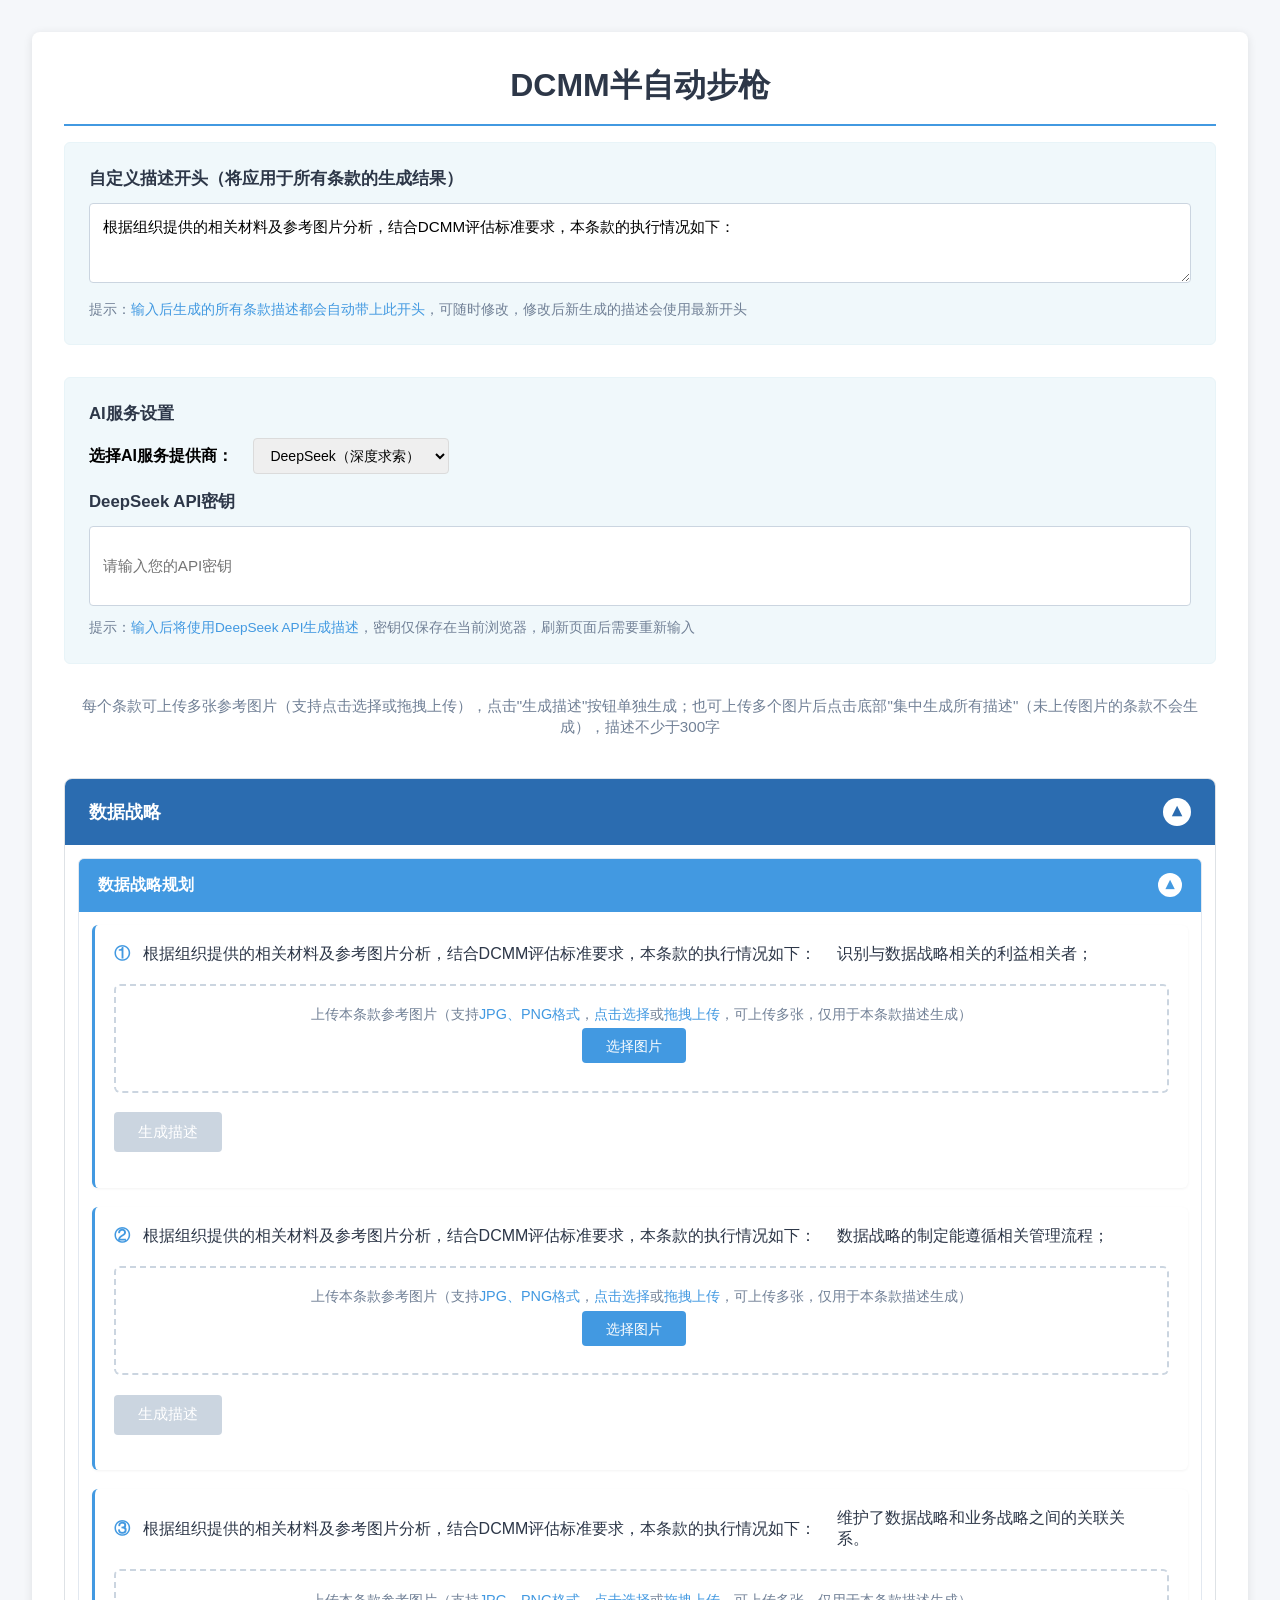
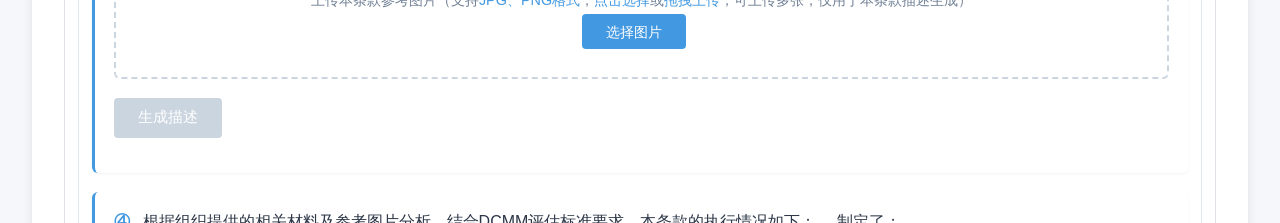
<file: index.html>
<!DOCTYPE html>
<html lang="zh-CN">
<head>
    <meta charset="UTF-8">
    <meta name="viewport" content="width=device-width, initial-scale=1.0">
    <meta http-equiv="refresh" content="0;url=dcmm-generator.html">
    <title>DCMM 半自动步枪 - 重定向</title>
</head>
<body>
    <p>正在重定向到DCMM半自动步枪工具...如果没有自动跳转，请点击 <a href="dcmm-generator.html">这里</a>。</p>
</body>
</html>
</file>
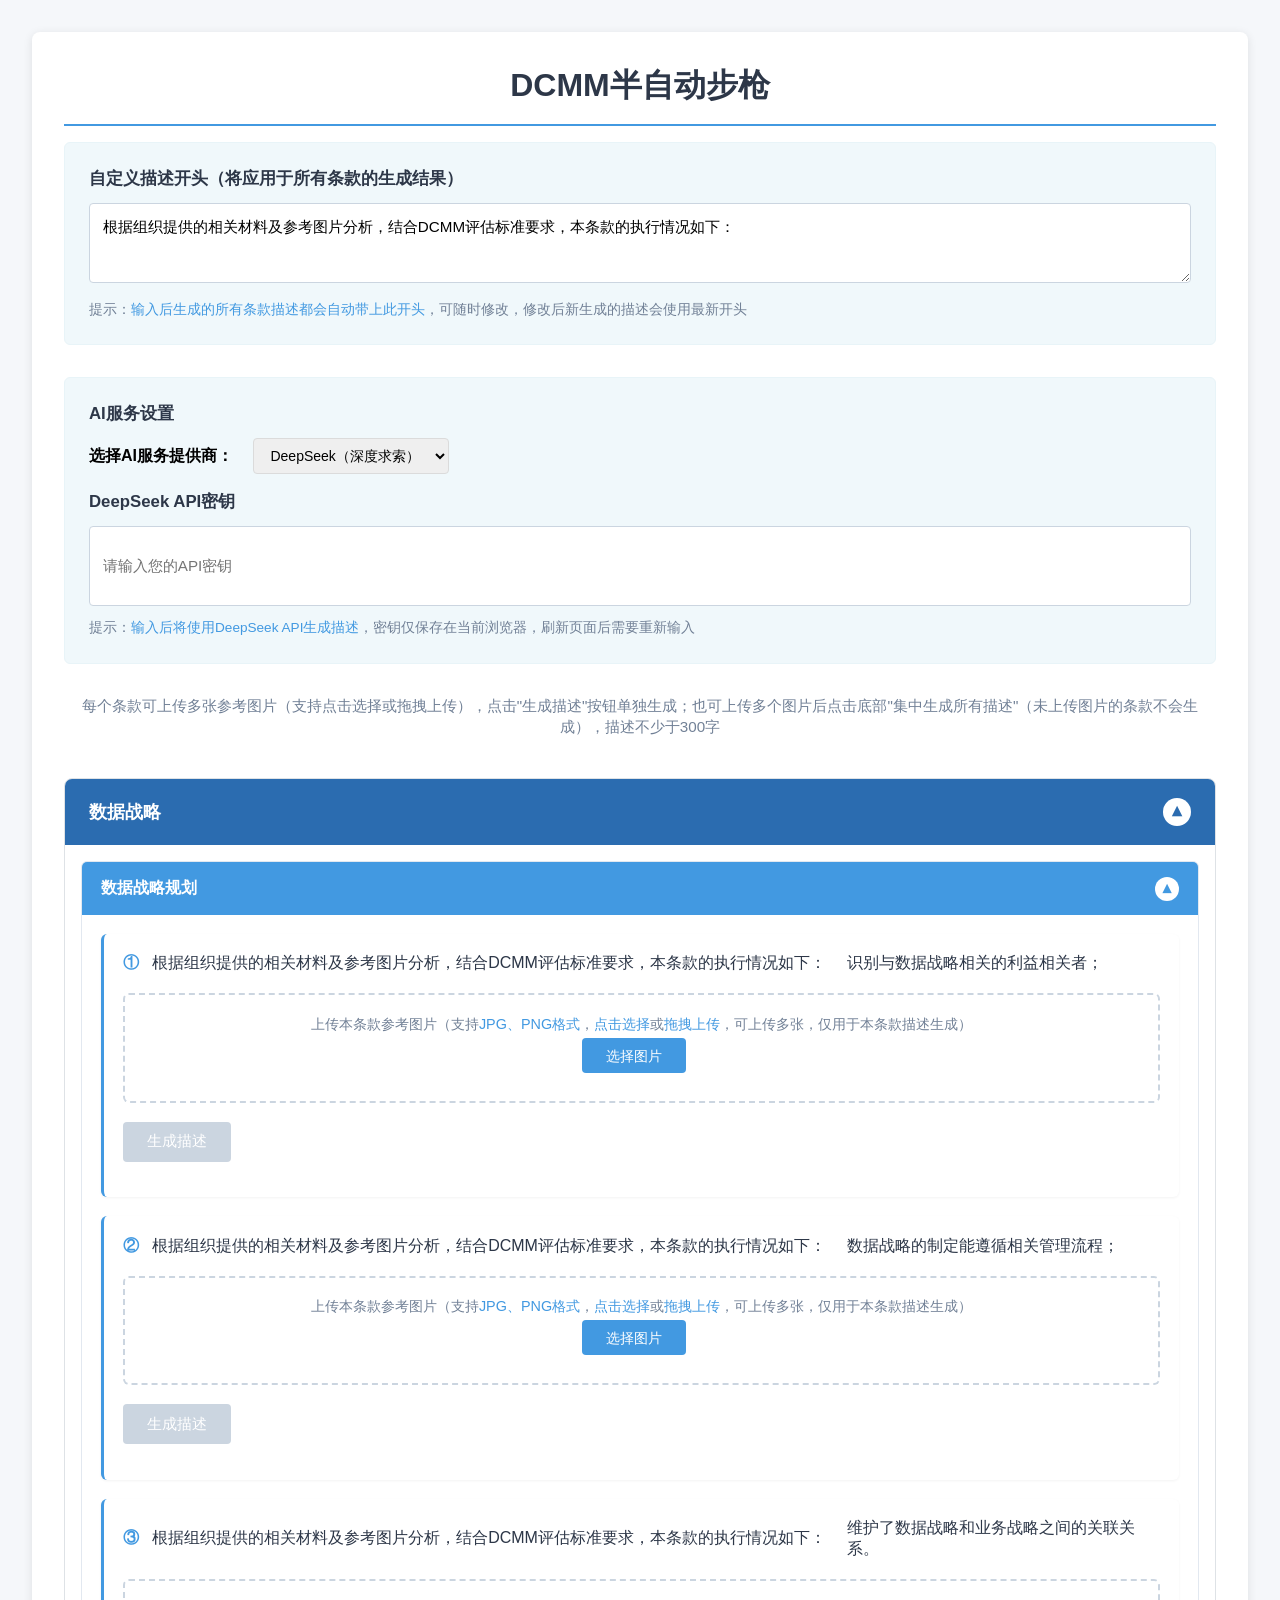
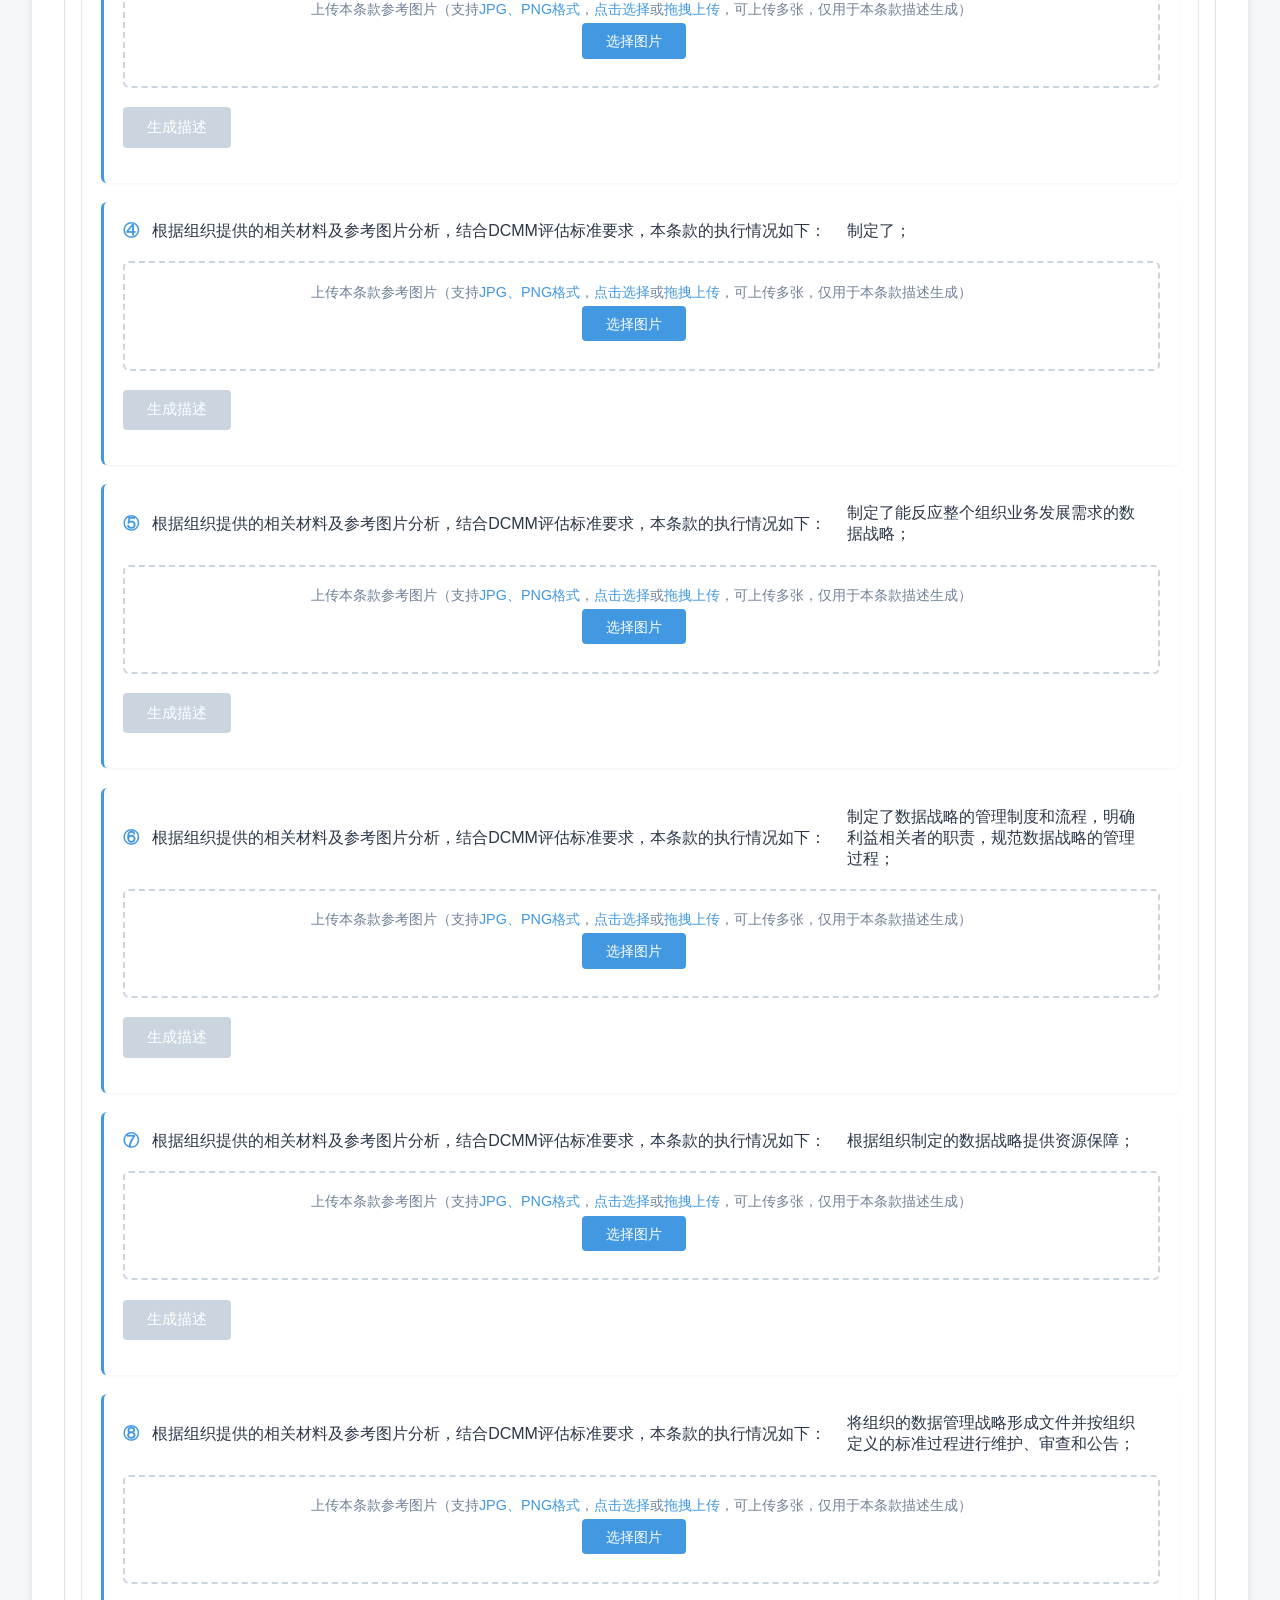
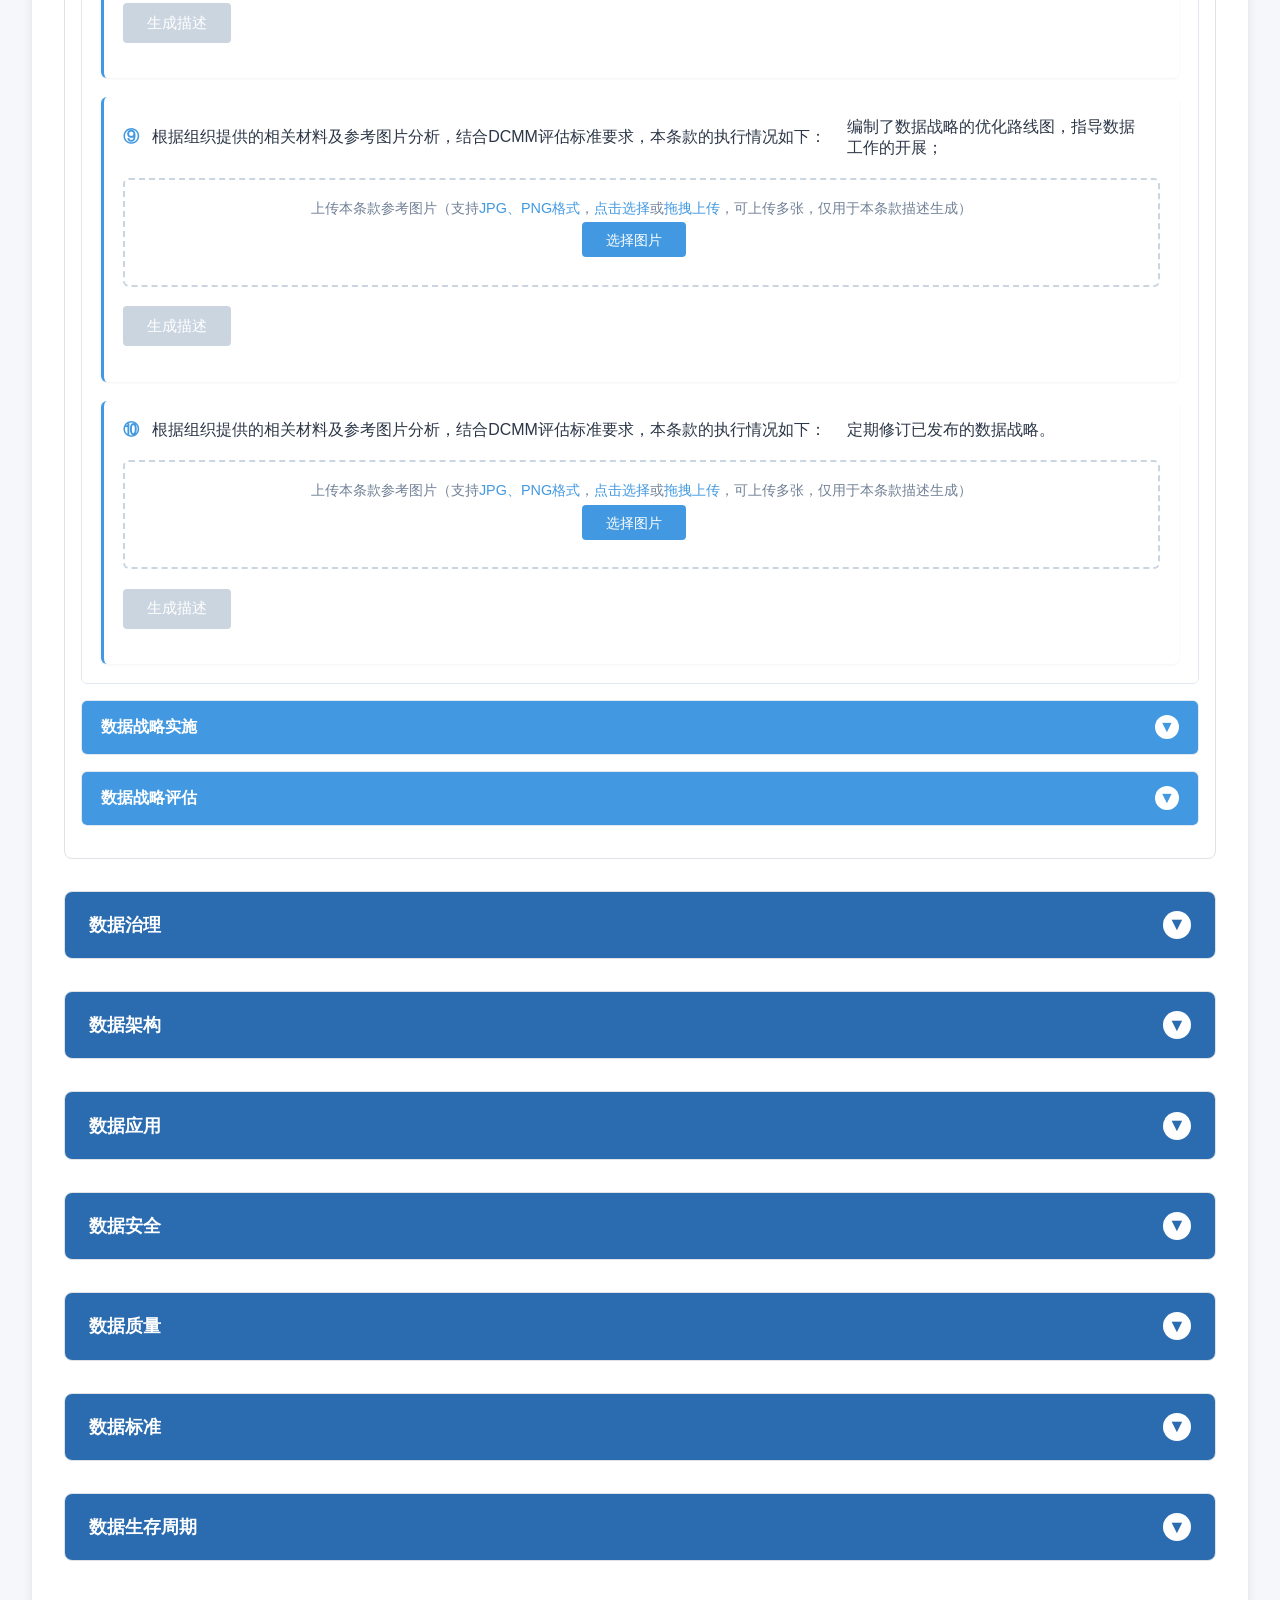
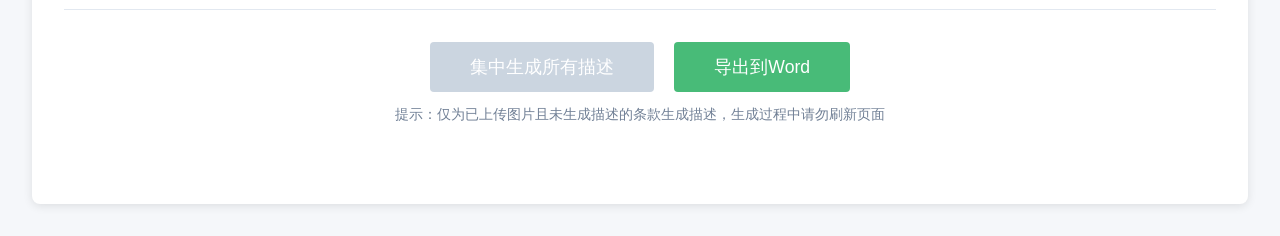
<file: dcmm-generator.html>
<!DOCTYPE html>
<html lang="zh-CN">
<head>
    <meta charset="UTF-8">
    <meta name="viewport" content="width=device-width, initial-scale=1.0">
    <title>DCMM 半自动步枪</title> <!-- 修改这里的标题 -->
    <link rel="stylesheet" href="styles.css">
</head>
<body>
    <div class="container">
        <h1>DCMM半自动步枪</h1> <!-- 修改后的标题 -->
        
        <!-- 新增：自定义开头输入区域 -->
        <div class="custom-prefix-container">
            <div class="prefix-title">自定义描述开头（将应用于所有条款的生成结果）</div>
            <textarea class="prefix-input" id="customPrefix" placeholder="请输入统一的描述开头，例如：根据评估材料及相关图片分析，本条款执行情况如下：">根据组织提供的相关材料及参考图片分析，结合DCMM评估标准要求，本条款的执行情况如下：</textarea>
            <div class="prefix-tip">提示：<span>输入后生成的所有条款描述都会自动带上此开头</span>，可随时修改，修改后新生成的描述会使用最新开头</div>
        </div>

        <!-- 新增：AI API设置区域 -->
        <div class="custom-prefix-container">
            <div class="prefix-title">AI服务设置</div>
            <!-- AI服务提供商选择 -->
            <div style="margin-bottom: 1rem;">
                <label style="font-weight: bold; margin-right: 1rem;">选择AI服务提供商：</label>
                <select id="aiServiceProvider" style="padding: 8px 12px; border: 1px solid #dbdbdb; border-radius: 4px; font-size: 14px;">
                    <option value="deepseek">DeepSeek（深度求索）</option>
                    <option value="doubao">豆包（Doubao）</option>
                    <option value="openai">OpenAI</option>
                </select>
            </div>
            <!-- API密钥输入 -->
            <div id="apiKeyContainer">
                <div class="prefix-title" id="apiKeyTitle">DeepSeek API密钥</div>
                <input type="password" class="prefix-input" id="aiApiKey" placeholder="请输入您的API密钥" style="height: 40px;">
                <div class="prefix-tip" id="apiKeyTip">提示：<span>输入后将使用DeepSeek API生成描述</span>，密钥仅保存在当前浏览器，刷新页面后需要重新输入</div>
            </div>
        </div>

        <p class="tool-desc">每个条款可上传多张参考图片（支持点击选择或拖拽上传），点击"生成描述"按钮单独生成；也可上传多个图片后点击底部"集中生成所有描述"（未上传图片的条款不会生成），描述不少于300字</p>

        <!-- 条款列表区域（按大域-子域层级分类） -->
        <div id="clause-container">
            <!-- 大域和子域将通过JS动态渲染 -->
        </div>

        <!-- 集中生成按钮区域 -->
        <div class="batch-generate-container">
            <button class="batch-generate-btn" id="batchGenerateBtn" disabled>集中生成所有描述</button>
            <button class="batch-generate-btn" id="exportToWordBtn" style="margin-left: 1rem; background-color: #48bb78;">导出到Word</button>
            <div class="batch-loading" id="batchLoading">AI正在批量分析图片，生成所有条款描述中...（请耐心等待）</div>
            <div class="batch-tip">提示：仅为已上传图片且未生成描述的条款生成描述，生成过程中请勿刷新页面</div>
        </div>
    </div>

    <!-- 返回顶部按钮 -->
    <div class="back-to-top" id="backToTop">↑</div>

    <script>
        // 处理AI服务提供商选择变化
        document.getElementById('aiServiceProvider').addEventListener('change', function() {
            const selectedProvider = this.value;
            const apiKeyTitle = document.getElementById('apiKeyTitle');
            const apiKeyTip = document.getElementById('apiKeyTip');
            const aiApiKey = document.getElementById('aiApiKey');
            
            // 根据选择的提供商更新标题和提示信息
            switch(selectedProvider) {
                case 'deepseek':
                    apiKeyTitle.textContent = 'DeepSeek API密钥';
                    apiKeyTip.innerHTML = '提示：<span>输入后将使用DeepSeek API生成描述</span>，密钥仅保存在当前浏览器，刷新页面后需要重新输入';
                    aiApiKey.placeholder = '请输入您的DeepSeek API密钥（sk-...）';
                    break;
                case 'doubao':
                    apiKeyTitle.textContent = '豆包 API密钥';
                    apiKeyTip.innerHTML = '提示：<span>输入后将使用豆包API生成描述</span>，密钥仅保存在当前浏览器，刷新页面后需要重新输入';
                    aiApiKey.placeholder = '请输入您的豆包API密钥';
                    break;
                case 'openai':
                    apiKeyTitle.textContent = 'OpenAI API密钥';
                    apiKeyTip.innerHTML = '提示：<span>输入后将使用OpenAI API生成描述</span>，密钥仅保存在当前浏览器，刷新页面后需要重新输入';
                    aiApiKey.placeholder = '请输入您的OpenAI API密钥（sk-...）';
                    break;
            }
        });

        // DCMM条款按大域-子域层级分类数据
        const dcmmMajorDomains = [
            {
                name: "数据战略",
                domains: [
                    {
                        name: "数据战略规划",
                        clauses: [
                            "识别与数据战略相关的利益相关者；",
                            "数据战略的制定能遵循相关管理流程；",
                            "维护了数据战略和业务战略之间的关联关系。",
                            "制定了；",
                            "制定了能反应整个组织业务发展需求的数据战略；",
                            "制定了数据战略的管理制度和流程，明确利益相关者的职责，规范数据战略的管理过程；",
                            "根据组织制定的数据战略提供资源保障；",
                            "将组织的数据管理战略形成文件并按组织定义的标准过程进行维护、审查和公告；",
                            "编制了数据战略的优化路线图，指导数据工作的开展；",
                            "定期修订已发布的数据战略。"
                        ]
                    },
                    {
                        name: "数据战略实施",
                        clauses: [
                            "在部门或数据职能领域内，结合实际情况评估关键数据职能与愿景、目标的差距；",
                            "在部门或数据职能领域内，结合业务因素建立并遵循数据管理项目的优先级；",
                            "在部门或数据职能领域内，制定数据任务目标，并对所有任务全面分析，确定实施方向；",
                            "在部门或数据职能领域内，针对具体管理任务建立目标完成情况的评估准则。",
                            "针对数据职能任务，建立系统完整的评估准则；",
                            "在组织范围内全面评估实际情况，确定各项数据职能与愿景、目标的差距；",
                            "制定了数据战略推进工作报告模板，并定期发布，使利益相关者了解数据战略实施的情况和存在的问题；",
                            "结合组织业务战略，利用业务价值驱动方法评估数据管理和数据应用工作的优先级，制定实施计划，并提供资源、资金等方面的保障；",
                            "跟踪评估各项数据任务的实施情况，并结合工作进展调整更新实施计划。"
                        ]
                    },
                    {
                        name: "数据战略评估",
                        clauses: [
                            "在单个部门或数据职能领域内，根据业务需求建立了业务案例和任务效益评估模型；",
                            "在单个部门或数据职能领域内，建立业务案例的标准决策过程，并明确了利益相关者在其中的职责；",
                            "在单个部门或数据职能领域内，利益相关者参与制定数据管理和数据应用项目的投资模型；",
                            "在单个部门或数据职能领域内，根据任务效益评估模型对相关的数据任务进行了评评估。",
                            "在组织范围内，根据标准工作流程和方法建立数据管理和应用的相关业务案例；",
                            "在组织范围内制定了数据任务效益评估模型以及相关的管理办法；",
                            "在组织范围内，业务案例的制定能获得高层管理者、业务部门的支持和参与；",
                            "在组织范围内，通过成本收益准则指导数据职能项目的实施优先级安排；",
                            "在组织范围内，通过任务效益评估模型对数据战略实施任务进行评估和管理，并纳入审计范围。"
                        ]
                    }
                ]
            },
            {
                name: "数据治理",
                domains: [
                    {
                        name: "数据治理组织",
                        clauses: [
                            "制定了数据相关的培训计划，但没有制度化；",
                            "在单个数据职能域或业务部门，设置数据治理兼职或专职岗位，岗位职责明确；",
                            "数据治理工作的重要性得到管理层的认可；",
                            "明确数据治理岗位在新建项目中的管理职责。",
                            "管理层负责数据治理工作相关的决策，参与数据管理相关工作；",
                            "在组织范围内明确统一的数据治理归口部门，负责组织协调各项数据职能工作；",
                            "数据治理人员的岗位职责明确，可体现在岗位描述中；",
                            "建立了数据管理工作的评价标准，建立了对相关人员的奖惩制度；",
                            "在组织范围内建立、健全数据责任体系，覆盖管理、业务和技术等方面的人员，明确各方在数据管理过程中的职责；",
                            "在组织范围内推动数据归口管理，确保各类数据都有明确的管理者；",
                            "定期进行培训和经验分享，不断提高员工能力。"
                        ]
                    },
                    {
                        name: "数据制度建设",
                        clauses: [
                            "在部分数据职能框架领域建立跨部门的制度管理办法和细则；",
                            "识别了数据制度相关的利益相关者，了解了相关诉求；",
                            "明确了数据制度的相关管理角色，推动数据制度的实施；",
                            "跟踪制度实施情况，定期修订管理办法，维护版本更新；",
                            "初步建立了防范法律和规章风险的相关制度。",
                            "在组织范围内建立制度框架，并制定数据政策；",
                            "建立全面的数据管理和数据应用制度，覆盖各数据职能域的管理办法和细则，并以文件形式发布，以保证数据职能工作的规范性和严肃性；",
                            "建立有效的数据制度管理机制，统一了管理流程，用以指导数据制度的修订；",
                            "能根据实施情况持续修订数据制度，保障数据制度的有效性；",
                            "定期开展数据制度相关的培训和宣贯；",
                            "业务人员积极参与数据制度的制定，并有效推动业务工作的开展；",
                            "数据制度的制定参考了外部合规、监管方面的要求。"
                        ]
                    },
                    {
                        name: "数据治理沟通",
                        clauses: [
                            "在单个数据职能域，定义跨部门的数据管理相关的沟通计划，并在利益相关者间达成一致，按计划推动活动开展；",
                            "数据管理的相关政策、标准纳入沟通范围，并根据反馈进行更新；",
                            "根据需要在组织内部开展了相关培训；",
                            "根据需要整理数据工作综合报告，汇总组织内部阶段发展情况。",
                            "建立组织级的沟通机制，明确不同数据管理活动的沟通路径，满足沟通升级或变更管理要求，在组织范围内发布并监督执行；",
                            "识别了数据工作的利益相关者，明确了各自诉求，制定并审批了相关沟通计划和培训计划；",
                            "明确了组织内部沟通宣贯方式，定期发布组织内外部的发展情况；",
                            "定期开展数据相关的培训工作，提升人员的能力；",
                            "制定了数据管理的相关政策、方法、规范在组织范围内进行沟通，覆盖大多数数据管理和数据应用相关部门，并根据反馈更新；",
                            "明确了数据工作综合报告的内容组成，定期发布组织的数据工作综合报告。"
                        ]
                    }
                ]
            },
            {
                name: "数据架构",
                domains: [
                    {
                        name: "数据模型",
                        clauses: [
                            "结合组织管理需求，制定了数据模型管理规范；",
                            "对组织中部分应用系统的数据现状进行梳理，了解当前存在的问题；",
                            "根据数据现状的梳理，结合组织业务发展的需要，建立了组织级数据模型；",
                            "应用系统的建设参考了组织级数据模型。",
                            "对组织中应用系统的数据现状进行全面梳理，了解当前存在的问题并提出解决办法；",
                            "分析业界已有的数据模型参考架构，学习相关方法和经验；",
                            "编制组织级数据模型开发规范，指导组织级数据模型的开发和管理；",
                            "了解组织战略和业务发展方向，分析利益相关者的诉求，掌握组织的数据需求；",
                            "建立覆盖组织业务经营管理和决策数据需求的组织级数据模型；",
                            "使用组织级数据模型指导系统应用级数据模型的设计，并设置相应的角色进行管理；",
                            "建立了组织级数据模型和系统级数据模型的映射关系，并根据系统的建设定期更新组织级的数据模型；",
                            "建立了统一的数据资源目录，方便数据的查询和应用。"
                        ]
                    },
                    {
                        name: "数据分布",
                        clauses: [
                            "对应用系统数据现状进行了部分梳理，明确了需求和存在的问题；",
                            "建立了数据分布关系的管理规范；",
                            "梳理了部分业务数据和流程、组织、系统之间的关系；",
                            "业务部门内部已对关键数据确定权威数据源。",
                            "在组织层面制定了统一的数据分布关系管理规范，统一了数据分布关系的表现形式和管理流程；",
                            "全面梳理对应用系统数据现状，明确需求和存在的问题，提出了解决办法；",
                            "明确数据分布关系梳理的目标，梳理数据分布关系，形成数据分布关系成果库，包含了业务数据和流程、组织、系统之间的关系；",
                            "组织内的所有数据按数据分类进行管理，确定每个数据的权威数据源和合理的数据部署；",
                            "建立了数据分布关系应用和维护机制，明确了管理职责。"
                        ]
                    },
                    {
                        name: "数据集成与共享",
                        clauses: [
                            "建立了业务部门内部应用系统间公用数据交换服务规范，促进数据间的互联互通；",
                            "对内部的数据集成接口进行管理，建立了复用机制；",
                            "建立了适用于部门级的结构化、非结构化数据集成平台；",
                            "部门之间点对点数据集成的现象普遍存在。",
                            "建立组织级的数据集成共享规范，明确了全部数据归属于组织的原则，并统一提供了技术工具的支持；",
                            "建立了组织级数据集成和共享平台的管理机制，实现组织内多种类型数据的整合；",
                            "建立了数据集成与共享管理的管理方法和流程，明确了各方的职责；",
                            "通过数据集成和共享平台对组织内部数据进行了集中管理，实现了统一采集，集中共享。"
                        ]
                    },
                    {
                        name: "元数据管理",
                        clauses: [
                            "在某个业务领域，对元数据分类并设计每一类元数据的元模型；",
                            "元模型设计参考国际、国内和行业元模型规范；",
                            "在某个业务领域建立了集中的元数据存储库，统一采集不同来源的元数据；",
                            "在某个业务领域制定了元数据采集和变更流程；",
                            "在某个业务领域，初步制定了元数据应用需求管理的流程，统筹收集、设计和实现，元数据应用需求；",
                            "实现了部分元数据应用，如：血缘分析、影响分析等，初步实现本领域内的元数据共享。",
                            "制定了组织级的元数据分类及每一类元数据的范围，设计相应的元模型；",
                            "规范和执行组织级元模型变更管理流程，基于规范流程对元模型进行变更；",
                            "建立了组织级集中的元数据存储库，统一管理多个业务领域及其应用系统的元数据，并制定和执行统一的元数据集成和变更流程；",
                            "元数据采集和变更流程与数据生存周期有效融合，在各阶段实现元数据采集和变更管理，元数据能及时、准确反映组织真实的数据环境现状；",
                            "制定和执行统一的元数据应用需求管理流程，实现元数据应用需求统一管理和开发；",
                            "实现了丰富的元数据应用，如：基于元数据的开发管理、元数据与应用系统的一致性校验、指标库管理等；",
                            "各类元数据内容以服务的方式在应用系统之间共享使用。"
                        ]
                    }
                ]
            },
            {
                name: "数据应用",
                domains: [
                    {
                        name: "数据分析",
                        clauses: [
                            "各业务部门根据自身需求制定了数据分析应用的管理办法；",
                            "各业务部门独立开展各自数据分析应用的建设；",
                            "采用点对点的方式处理数据分析中跨部门的数据需求；",
                            "数据分析结果的应用局限于部门内部，跨部门的共享大部分是以线下的方式进行。",
                            "在组织级层面建设统一报表平台，整合报表资源，支持跨部门及部门内部的常规报表分析和数据接口开发；",
                            "在组织内部建立了统一的数据分析应用的管理办法，指导各部门数据分析应用的建设；",
                            "建立了专门的数据分析团队，快速支撑各部门的数据分析需求；",
                            "能遵循统一的数据溯源方式来进行数据资源的协调；",
                            "的数据分析结果能在各个部门之间进行复用，数据分析口径定义明确。"
                        ]
                    },
                    {
                        name: "数据开放共享",
                        clauses: [
                            "在部门层面制定了数据开放共享策略，用以指导本部门数据的开放和共享；",
                            "建立了部门级的数据开放共享流程，审核数据开放共享需求的合理性，并确保对外数据质量；",
                            "对部门内部的数据进行统一整理，实现集中的对外共享。",
                            "在组织层面制定了开放共享数据目录，方便外部用户浏览、查询已开放和共享的数据；",
                            "在组织层面制定了统一的数据开放共享策略，包括安全、质量、组织和流程，用以指导组织的数据开放和共享；",
                            "有计划的根据需要修改开放共享数据目录，开放和共享相关数据；",
                            "对开放共享数据实现了统一管理，规范了数据口径，实现了集中开放共享。"
                        ]
                    },
                    {
                        name: "数据服务",
                        clauses: [
                            "对数据服务的表现形式进行了统一的要求；",
                            "组织层面明确了数据服务安全、质量、监控等要求；",
                            "组织层面定义了数据服务管理相关的流程和策略，指导各部门规范化管理。",
                            "在组织层面制定了数据服务目录，方便外部用户浏览、查询已具备的数据服务；",
                            "统一了数据服务对外提供的方式，规范了数据服务状态监控、统计和管理功能，并由统一的平台提供；",
                            "进一步细化了数据服务安全、质量、监控等方面的要求，建立了企业级的数据服务管理制度；",
                            "有意识的响应外部的市场需求，积极探索对外数据服务的模式，主动提供数据服务。"
                        ]
                    }
                ]
            },
            {
                name: "数据安全",
                domains: [
                    {
                        name: "数据安全策略",
                        clauses: [
                            "业务部门内部建立了数据安全标准、管理策略和管理流程；",
                            "业务部门内部识别数据安全利益相关者；",
                            "业务部门内部数据安全标准与策略的建立能遵循合理的管理流程。",
                            "在组织层面统一了数据安全审计的流程、相关文档模板和规范，并征求了利益相关者的意见；",
                            "制定了数据安全审计计划，可定期开展数据安全审计工作；",
                            "评审数据安全标准与策略对业务、外部监管的需求；",
                            "评审数据安全管理岗位、职责、流程的设置和执行情况；",
                            "评审组织数据安全等级的划分情况；",
                            "评审新项目开展过程中的数据安全管理工作情况；",
                            "定期发布数据安全审计报告。"
                        ]
                    },
                    {
                        name: "数据安全管理",
                        clauses: [
                            "依据数据安全标准在业务部门内部对数据进行安全等级的划分；",
                            "业务部门内部进行了数据利益相关者需求的识别，并进行数据访问授权以及数据安全保护；",
                            "业务部门内部进行了数据访问、使用等方面的监控；",
                            "业务部门内部对潜在数据安全风险进行了分析，制定了预防措施。",
                            "明确组织层面的数据质量目标，统一数据质量需求相关模板、管理机制；",
                            "建立数据认责机制，明确各类数据管理人员以及相关职责，制定各类数据的优先级和质量管理需求；",
                            "数据质量目标的制定考虑了外部监管、合规方面的要求；",
                            "设计组织统一的数据质量评价体系以及相应的规则库；",
                            "明确新建项目中数据质量需求的管理制度，统一管理权限。"
                        ]
                    },
                    {
                        name: "数据安全审计",
                        clauses: [
                            "检查数据安全管理标准与策略是否能满足各业务部门数据安全管理的需要；",
                            "评估数据安全管理的措施是否能按照数据安全管理标准与策略的要求进行；",
                            "规范数据安全审计的流程和相关文档模板。",
                            "明确组织级统一的数据质量检查制度、流程和工具，定义了相关人员的职责；",
                            "根据组织内外部的需要，制定了组织级的数据质量检查计划；",
                            "在组织层面统一开展数据质量的校验，帮助数据管理人员及时发现各自的数据质量问题；",
                            "在组织层面建立数据质量问题发现、告警机制，明确数据质量责任人员；",
                            "建立了数据质量相关考核制度，明确了数据质量责任人员考核的范围和目标；",
                            "明确新建项目各个阶段数据质量的检查点、检查模板，强化新建项目数据质量检查的管理。"
                        ]
                    }
                ]
            },
            {
                name: "数据质量",
                domains: [
                    {
                        name: "数据质量需求",
                        clauses: [
                            "制定数据质量需求相关模板，明确相关管理规范；",
                            "在组织或业务部门识别了关键数据的质量需求；",
                            "设计满足本业务部门需求的数据质量评价指标，并建立了数据质量规则库。",
                            "明确组织层面的数据质量目标，统一数据质量需求相关模板、管理机制；",
                            "建立数据认责机制，明确各类数据管理人员以及相关职责，制定各类数据的优先级和质量管理需求；",
                            "数据质量目标的制定考虑了外部监管、合规方面的要求；",
                            "设计组织统一的数据质量评价体系以及相应的规则库；",
                            "明确新建项目中数据质量需求的管理制度，统一管理权限。"
                        ]
                    },
                    {
                        name: "数据质量检查",
                        clauses: [
                            "定义了数据质量检查方面的管理制度和流程，明确数据质量检查的主要内容和方式；",
                            "业务部门根据需要进行数据质量剖析和校验；",
                            "在各新建项目的设计和实施过程中参考了数据质量规则的要求。",
                            "明确组织级统一的数据质量检查制度、流程和工具，定义了相关人员的职责；",
                            "根据组织内外部的需要，制定了组织级的数据质量检查计划；",
                            "在组织层面统一开展数据质量的校验，帮助数据管理人员及时发现各自的数据质量问题；",
                            "在组织层面建立数据质量问题发现、告警机制，明确数据质量责任人员；",
                            "建立了数据质量相关考核制度，明确了数据质量责任人员考核的范围和目标；",
                            "明确新建项目各个阶段数据质量的检查点、检查模板，强化新建项目数据质量检查的管理。"
                        ]
                    },
                    {
                        name: "数据质量分析",
                        clauses: [
                            "在某些业务部门建立数据质量问题评估分析方法，制定数据质量报告模板；",
                            "对数据质量问题进行分析，明确数据质量问题原因和影响；",
                            "在某些业务部门建立数据质量报告。",
                            "制定组织层面的数据质量问题评估分析方法，制定统一的数据质量报告模板，明确了数据质量问题分析的要求；",
                            "制定数据质量问题分析计划，定期进行数据质量问题分析；",
                            "对关键数据质量问题的根本原因、影响范围进行分析；",
                            "组织定期编制数据质量报告，并发送至利益相关者进行审阅；",
                            "建立数据质量分析案例库，提升组织人员对于数据质量的关注度；",
                            "对产生的信息进行知识总结，建立数据质量知识库。"
                        ]
                    },
                    {
                        name: "数据质量提升",
                        clauses: [
                            "制定数据质量问题提升的管理制度，指导数据质量提升工作；",
                            "明确数据质量提升的利益相关者及其职责；",
                            "批量进行数据质量问题更正，建立数据质量跟踪记录；",
                            "根据数据质量问题的分析，制定并实施数据质量问题预防方案。",
                            "建立组织层面的数据质量提升管理制度，明确数据质量提升方案的构成；",
                            "结合利益相关者的诉求制定数据质量提升工作计划，并监督执行；",
                            "定期开展数据质量提升工作，对重点问题进行汇总分析，制定数据质量提升方案，从业务流程优化，系统改进，制度和标准完善等层面进行提升；",
                            "明确数据质量问题责任人，及时处理出现的问题，并提出相关建议；",
                            "持续开展培训和宣贯，建立组织数据质量文化氛围。"
                        ]
                    }
                ]
            },
            {
                name: "数据标准",
                domains: [
                    {
                        name: "业务术语",
                        clauses: [
                            "建立了部分业务术语管理流程，并在业务术语定义、管理、使用和维护的过程中的得到应用；",
                            "建立了业务术语标准，保证了业务术语定义的一致性；",
                            "定期对业务术语标准进行复审和修订；",
                            "建立了项目建设过程中业务术语应用的检查机制。",
                            "创建和应用组织级的业务术语标准；",
                            "建立组织级的业务术语索引；",
                            "在组织内明确了业务术语发布的渠道，并提供了浏览、查询功能；",
                            "组织的业务术语在数据相关项目建设的过程中得到普遍应用；",
                            "通过数据治理建立了业务术语应用、变更的检查机制；",
                            "定期进行业务术语的宣贯和推广。"
                        ]
                    },
                    {
                        name: "参考数据和主数据",
                        clauses: [
                            "识别参考数据和主数据的SOR；",
                            "建立参考数据和主数据的数据标准，整合并描述部分参考数据和主数据的属性；",
                            "建立参考数据和主数据的管理规范。",
                            "实现组织级的参考数据和主数据的统一管理；",
                            "定义组织内部各参考数据和主数据的数据标准，并在组织内部发布；",
                            "各应用系统中的参考数据和主数据与组织级的参考数据和主数据保持一致；",
                            "明确各类参考数据和主数据的管理部门，并制定各类数据的管理规则；",
                            "规范参考数据和主数据的管理流程，保证参考数据和主数据在各方面的应用；",
                            "新建项目的过程中，统一分析项目与组织内部已有的参考数据和主数据的数据集成问题；",
                            "分析、跟踪各应用系统中参考数据和主数据的数据质量问题，推动数据质量问题的解决。"
                        ]
                    },
                    {
                        name: "数据元",
                        clauses: [
                            "在业务部门内统一记录公共数据元信息；",
                            "在业务部门内建立数据元识别方法，进行数据元的识别、创建；",
                            "在业务部门内建立数据元管理和应用的流程；",
                            "在新项目建设过程中，建立数据元应用情况的检查机制。",
                            "建立组织内部数据元管理规范，规范数据元的管理流程；",
                            "依据国家标准、行业标准对组织内部的数据元标准进行优化；",
                            "建立组织级的数据元目录，提供统一的查询方法；",
                            "保证数据元标准与相关业务术语、参考数据等标准保持一致；",
                            "定期组织和开展数据元应用的相关培训；",
                            "建立数据元的应用机制，进行应用偏差分析；",
                            "对于数据元相关的问题进行处理和跟踪。"
                        ]
                    },
                    {
                        name: "指标数据",
                        clauses: [
                            "在业务部门内部初步汇总了当前的指标数据，形成了指标数据手册；",
                            "在业务部门内部统一了指标数据标准和管理规则；",
                            "在业务部门内部指定了指标数据管理人员，实现了指标的统一管理；",
                            "建立指标数据管理流程，管理指标数据的增减、变更等。",
                            "根据组织的业务战略、外部监管需求建立统一的指标框架；",
                            "在组织层面建立指标数据标准，包括指标维度、公式、口径、描述等；",
                            "对于各部门的指标进行统一汇总，形成组织层面的指标数据字典并发布；",
                            "明确各类指标数据的归口管理部门，进行本部门指标数据的管理；",
                            "规范了组织层面的指标数据管理流程，明确了指标数据的管理需求，包括质量、安全等需求；",
                            "对于指标数据相关的问题进行处理和跟踪。"
                        ]
                    }
                ]
            },
            {
                name: "数据生存周期",
                domains: [
                    {
                        name: "数据需求",
                        clauses: [
                            "业务部门建立了数据需求管理制度，对数据需求进行了管理；",
                            "数据需求管理依托信息化项目管理流程运行；",
                            "数据需求与业务流程、数据模型之间的匹配关系得到管理和维护；",
                            "各业务部门自行开展数据溯源的工作。",
                            "建立了组织级的数据需求收集、验证和汇总的标准流程，并遵循和执行；",
                            "数据需求管理流程与信息化项目管理流程协调一致；",
                            "根据业务、管理等方面的要求制定了数据需求的优先级；",
                            "明确了数据需求管理的模板和数据需求描述的内容；",
                            "评审了数据需求、数据标准、数据架构之间的一致性，并对数据标准和数据架构等内容进行了完善；",
                            "记录了产生数据的业务流程，并管理和维护业务流程与数据需求的匹配关系；",
                            "集中处理各部门的数据需求，统一开展数据寻源的工作。"
                        ]
                    },
                    {
                        name: "数据设计与开发",
                        clauses: [
                            "单个业务部门建立了数据设计和开发的流程并遵从；",
                            "单个业务部门建立了数据解决方案设计和开发规范，指导约束数据设计和开发；",
                            "建立了数据解决方案设计的质量标准并遵从；",
                            "数据解决方案设计和开发过程中加强了数据架构和标准方面的应用；",
                            "各业务部门根据需要开展数据准备工作。",
                            "建立了组织级数据设计和开发标准流程并执行；",
                            "建立了组织级数据解决方案设计、开发规范，指导约束各类数据设计和开发；",
                            "建立了组织级数据解决方案的质量标准、安全标准并执行；",
                            "应用级数据解决方案与组织级数据架构、数据标准、数据质量等协调一致；",
                            "数据解决方案设计和开发过程中参考了权威数据源的设计，优化了数据集成关系并进行了评审；",
                            "明确数据供需双方职责，统一开展数据准备工作。"
                        ]
                    },
                    {
                        name: "数据运维",
                        clauses: [
                            "对某类或某些数据确定了多个备选提供方、建立了选择数据提供方的依据和标准；",
                            "在某个业务领域建立了数据提供方管理流程，包括数据溯源、职责分工与协同工作机制等并得到遵循；",
                            "在某个业务领域建立了数据运维管理规范，并指导相关工作的开展；",
                            "在某个业务领域对数据需求变更进行了管理。",
                            "建立了组织级数据提供方管理流程和标准并执行；",
                            "建立了组织级的数据运维方案和流程并执行；",
                            "数据运维解决方案能与组织级数据架构、数据标准、数据质量等工作协调一致；",
                            "建立了数据需求变更管理流程，并以此对组织中的需求变更进行管理；",
                            "定期制定数据运维管理工作报告，并在组织内进行发布。"
                        ]
                    },
                    {
                        name: "数据退役",
                        clauses: [
                            "建立了数据退役标准并执行；",
                            "对组织内部的数据进行统一归档和备份；",
                            "在需要归档数据查询时进行数据的恢复；",
                            "对数据退役、清除请求进行了审批。",
                            "全面收集了组织内部业务部门和外部监管部门数据退役需求；",
                            "结合组织利益相关者的需求，建立了组织层面统一的数据退役标准；",
                            "对不同数据建立了符合需求的数据保留和销毁策略并执行；",
                            "制定了数据退役标准，定期检查退役数据的状态；",
                            "对数据恢复请求进行审批，相关人员同意之后进行数据的恢复和查询；",
                            "根据数据优先级确定不同的存储设备。"
                        ]
                    }
                ]
            }
        ];

        // 全局变量
        let globalClauseId = 1; // 全局条款ID，确保每个条款ID唯一
        const uploadedClauseInfo = new Map(); // 存储已上传图片的条款ID和对应的图片数量
        
        // 将数字转换为中文带圈数字①②③...
        function toCircledNumber(num) {
            // 中文带圈数字Unicode范围：①(1) - ⑳(20)
            if (num >= 1 && num <= 20) {
                return String.fromCharCode(0x2460 + num - 1);
            }
            // 超过20的数字保持原样或使用其他处理方式
            return num;
        }
        
        // 渲染所有大域、子域和条款
        const clauseContainer = document.getElementById('clause-container');
        
        dcmmMajorDomains.forEach((majorDomain, majorDomainIndex) => {
            // 计算当前大域下的总条款数
            const totalClauses = majorDomain.domains.reduce((count, domain) => count + domain.clauses.length, 0);
            
            // 创建大域容器
            const majorDomainHtml = `
                <div class="major-domain-container" data-major-domain-index="${majorDomainIndex}">
                    <div class="major-domain-header">
                            <span>${majorDomain.name}</span>
                            <div class="major-domain-toggle">▼</div>
                        </div>
                    <div class="major-domain-content">
                        <!-- 子域将动态渲染在这里 -->
                    </div>
                </div>
            `;
            clauseContainer.innerHTML += majorDomainHtml;
            
            // 获取当前大域的内容容器
            const majorDomainElement = clauseContainer.querySelector(`[data-major-domain-index="${majorDomainIndex}"]`);
            const majorDomainContent = majorDomainElement.querySelector('.major-domain-content');
            
            // 渲染当前大域下的所有子域
            majorDomain.domains.forEach((domain, domainIndex) => {
                // 创建子域容器
                const domainHtml = `
                    <div class="domain-container" data-domain-index="${domainIndex}" data-major-domain-index="${majorDomainIndex}">
                        <div class="domain-header">
                            <span>${domain.name}</span>
                            <div class="domain-toggle">▼</div>
                        </div>
                        <div class="domain-content">
                            <div class="clause-list">
                                <!-- 子域下的条款将动态渲染 -->
                            </div>
                        </div>
                    </div>
                `;
                majorDomainContent.innerHTML += domainHtml;
                
                // 渲染当前子域下的所有条款
                const domainElement = majorDomainContent.querySelector(`[data-domain-index="${domainIndex}"]`);
                const clauseList = domainElement.querySelector('.clause-list');
                
                let localClauseId = 1; // 每个子域内部从1开始计数
                
                domain.clauses.forEach(clause => {
                    const clauseId = globalClauseId++; // 分配唯一内部ID
                    const displayId = localClauseId++; // 显示的编号，每个子域从1开始
                    const circledNumber = toCircledNumber(displayId); // 转换为带圈数字
                    const clauseHtml = `
                        <div class="clause-item" data-clause-id="${clauseId}">
                            <div class="clause-header">
                                <div class="clause-number">${circledNumber}</div>
                                <div class="custom-prefix-display"></div>
                                <div class="clause-text">${clause}</div>
                            </div>
                            
                            <div class="image-upload-item" id="upload-area-${clauseId}">
                                <div class="upload-item-text">上传本条款参考图片（支持<span>JPG、PNG格式</span>，<span>点击选择</span>或<span>拖拽上传</span>，可上传多张，仅用于本条款描述生成）</div>
                                <label for="image-input-${clauseId}" class="item-upload-btn">选择图片</label>
                                <input type="file" id="image-input-${clauseId}" class="file-input" accept="image/jpeg,image/png" multiple>
                                <!-- 多图预览容器 -->
                                <div class="preview-container" id="preview-container-${clauseId}"></div>
                                <div class="image-count-tip" id="image-count-${clauseId}" style="display: none;">已上传 <span id="count-number-${clauseId}">0</span> 张图片</div>
                                <div class="empty-tip" id="tip-${clauseId}">未上传图片，无法生成描述</div>
                            </div>
                            
                            <div class="btn-group">
                                <button class="single-generate-btn" data-id="${clauseId}">生成描述</button>
                            </div>
                            
                            <div class="loading" id="loading-${clauseId}">AI正在分析图片，生成描述中...</div>
                            <div class="clause-result" id="result-${clauseId}"></div>
                        </div>
                    `;
                    clauseList.innerHTML += clauseHtml;
                    
                    // 初始化条款的上传信息
                    uploadedClauseInfo.set(clauseId, 0);
                    // 初始化生成按钮状态为禁用
                    document.querySelector(`.single-generate-btn[data-id="${clauseId}"]`).disabled = true;
                });
            });
        });

        // 更新所有条款的前缀显示
        function updateAllClausePrefixes() {
            const prefixDisplays = document.querySelectorAll('.custom-prefix-display');
            const prefix = document.getElementById('customPrefix').value.trim();
            prefixDisplays.forEach(display => {
                display.textContent = prefix;
            });
        }

        // 监听自定义前缀输入变化
        document.getElementById('customPrefix').addEventListener('input', function() {
            updateAllClausePrefixes();
        });

        // 页面加载时初始化所有条款的前缀
        window.addEventListener('DOMContentLoaded', function() {
            updateAllClausePrefixes();
        });

        // 绑定大域展开/收起事件
        clauseContainer.addEventListener('click', function(e) {
            // 处理大域展开/收起
            const majorDomainHeader = e.target.closest('.major-domain-header');
            if (majorDomainHeader) {
                e.stopPropagation();
                const majorDomainContainer = majorDomainHeader.closest('.major-domain-container');
                const majorDomainContent = majorDomainContainer.querySelector('.major-domain-content');
                const majorDomainToggle = majorDomainContainer.querySelector('.major-domain-toggle');
                
                majorDomainContent.classList.toggle('expanded');
                majorDomainToggle.classList.toggle('expanded');
                return;
            }
            
            // 处理子域展开/收起
            const domainHeader = e.target.closest('.domain-header');
            if (domainHeader) {
                e.stopPropagation();
                const domainContainer = domainHeader.closest('.domain-container');
                const domainContent = domainContainer.querySelector('.domain-content');
                const domainToggle = domainContainer.querySelector('.domain-toggle');
                
                domainContent.classList.toggle('expanded');
                domainToggle.classList.toggle('expanded');
                return;
            }
        });

        // 初始化所有条款的上传功能（点击上传和拖拽上传）
        for (let clauseId = 1; clauseId < globalClauseId; clauseId++) {
            initClauseUpload(clauseId);
        }

        // 初始化单个条款的上传功能
        function initClauseUpload(clauseId) {
            const fileInput = document.getElementById(`image-input-${clauseId}`);
            const previewContainer = document.getElementById(`preview-container-${clauseId}`);
            const generateBtn = document.querySelector(`.single-generate-btn[data-id="${clauseId}"]`);
            const emptyTip = document.getElementById(`tip-${clauseId}`);
            const uploadArea = document.getElementById(`upload-area-${clauseId}`);
            const imageCountTip = document.getElementById(`image-count-${clauseId}`);
            const countNumber = document.getElementById(`count-number-${clauseId}`);

            // 点击上传功能（支持多选）
            fileInput.addEventListener('change', (e) => {
                const files = e.target.files;
                if (files && files.length > 0) {
                    handleMultipleFilesUpload(files, clauseId);
                    // 清空文件输入，允许重复选择同一文件
                    fileInput.value = '';
                }
            });

            // 拖动上传功能 - 拖入事件
            uploadArea.addEventListener('dragover', (e) => {
                e.preventDefault();
                e.stopPropagation();
                uploadArea.classList.add('active');
            });

            // 拖动上传功能 - 拖离事件
            uploadArea.addEventListener('dragleave', (e) => {
                e.preventDefault();
                e.stopPropagation();
                uploadArea.classList.remove('active');
            });

            // 拖动上传功能 - 放置事件（支持多文件）
            uploadArea.addEventListener('drop', (e) => {
                e.preventDefault();
                e.stopPropagation();
                uploadArea.classList.remove('active');
                
                const files = e.dataTransfer.files;
                if (files && files.length > 0) {
                    // 过滤出合法的图片文件
                    const validFiles = Array.from(files).filter(file => 
                        file.type === 'image/jpeg' || file.type === 'image/png'
                    );
                    
                    if (validFiles.length > 0) {
                        handleMultipleFilesUpload(validFiles, clauseId);
                    } else {
                        alert('请上传JPG或PNG格式的图片');
                    }
                }
            });

            // 调整图片大小的函数
            function resizeImage(img, maxWidth, maxHeight) {
                return new Promise((resolve, reject) => {
                    const canvas = document.createElement('canvas');
                    const ctx = canvas.getContext('2d');
                    
                    // 计算调整后的尺寸，保持宽高比
                    let width = img.width;
                    let height = img.height;
                    
                    if (width > maxWidth) {
                        height *= maxWidth / width;
                        width = maxWidth;
                    }
                    
                    if (height > maxHeight) {
                        width *= maxHeight / height;
                        height = maxHeight;
                    }
                    
                    // 设置canvas尺寸
                    canvas.width = width;
                    canvas.height = height;
                    
                    // 绘制调整后的图片
                    ctx.drawImage(img, 0, 0, width, height);
                    
                    // 转换为DataURL
                    canvas.toBlob((blob) => {
                        if (blob) {
                            const reader = new FileReader();
                            reader.onload = (e) => resolve(e.target.result);
                            reader.onerror = reject;
                            reader.readAsDataURL(blob);
                        } else {
                            reject(new Error('Canvas to blob failed'));
                        }
                    }, img.src.split(';')[0].split('/')[1] || 'image/png');
                });
            }

            // 处理多文件上传的通用函数
            function handleMultipleFilesUpload(files, clauseId) {
                // 目标尺寸：9.94厘米宽，14.56厘米高
                // 转换为像素（基于300 DPI）：1厘米 = 300/2.54 ≈ 118.11像素
                const targetWidth = Math.round(9.94 * 300 / 2.54); // 约1174像素
                const targetHeight = Math.round(14.56 * 300 / 2.54); // 约1720像素
                
                // 遍历所有文件
                Array.from(files).forEach(file => {
                    // 创建预览图元素
                    const previewWrapper = document.createElement('div');
                    previewWrapper.className = 'preview-wrapper';
                    previewWrapper.dataset.fileName = file.name; // 存储文件名用于标识
                    
                    const previewImg = document.createElement('img');
                    previewImg.className = 'item-preview-image';
                    previewImg.alt = `条款${clauseId}参考图片-${file.name}`;
                    
                    const deleteBtn = document.createElement('button');
                    deleteBtn.className = 'delete-image-btn';
                    deleteBtn.innerHTML = '×';
                    deleteBtn.title = '删除图片';
                    
                    // 添加删除图片事件
                    deleteBtn.addEventListener('click', function() {
                        previewWrapper.remove();
                        updateImageCount(clauseId, -1);
                    });
                    
                    // 显示预览图
                    const reader = new FileReader();
                    reader.onload = async (event) => {
                        const tempImg = new Image();
                        tempImg.onload = async () => {
                            try {
                                // 调整图片大小
                                const resizedDataUrl = await resizeImage(tempImg, targetWidth, targetHeight);
                                // 使用调整后的图片
                                previewImg.src = resizedDataUrl;
                            } catch (error) {
                                console.error('调整图片大小失败:', error);
                                // 如果调整失败，使用原始图片
                                previewImg.src = event.target.result;
                            }
                        };
                        tempImg.src = event.target.result;
                    };
                    reader.readAsDataURL(file);
                    
                    // 组装预览元素
                    previewWrapper.appendChild(previewImg);
                    previewWrapper.appendChild(deleteBtn);
                    previewContainer.appendChild(previewWrapper);
                });
                
                // 更新图片计数
                updateImageCount(clauseId, files.length);
            }

            // 更新图片计数和按钮状态
            function updateImageCount(clauseId, change) {
                const currentCount = uploadedClauseInfo.get(clauseId) + change;
                uploadedClauseInfo.set(clauseId, Math.max(0, currentCount));
                
                const newCount = uploadedClauseInfo.get(clauseId);
                countNumber.textContent = newCount;
                
                // 更新计数提示显示状态
                if (newCount > 0) {
                    imageCountTip.style.display = 'block';
                    emptyTip.style.display = 'none';
                    generateBtn.disabled = false;
                } else {
                    imageCountTip.style.display = 'none';
                    emptyTip.style.display = 'block';
                    generateBtn.disabled = true;
                }
                
                // 更新集中生成按钮状态
                updateBatchGenerateBtnStatus();
            }
        }

        // 绑定单个生成按钮事件
        document.addEventListener('click', function(e) {
            if (e.target.classList.contains('single-generate-btn') && !e.target.disabled) {
                const clauseId = e.target.getAttribute('data-id');
                generateClauseDescription(clauseId);
            }
        });

        // 集中生成所有描述功能
        const batchGenerateBtn = document.getElementById('batchGenerateBtn');
        const batchLoading = document.getElementById('batchLoading');

        batchGenerateBtn.addEventListener('click', function() {
            if (this.disabled) return;
            
            // 过滤出有上传图片且未生成描述的条款
            const clausesToGenerate = Array.from(uploadedClauseInfo.entries())
                .filter(([clauseId, count]) => {
                    // 条件1：有上传图片
                    const hasImages = count > 0;
                    // 条件2：未生成描述（结果容器为空或未显示）
                    const resultElement = document.getElementById(`result-${clauseId}`);
                    const hasGenerated = resultElement.style.display === 'block' && resultElement.innerHTML.trim() !== '';
                    
                    return hasImages && !hasGenerated;
                })
                .map(([clauseId]) => clauseId);
            
            if (clausesToGenerate.length === 0) {
                alert('没有需要生成描述的条款（已上传图片且未生成描述的条款为空）');
                return;
            }

            // 显示批量加载状态，禁用按钮
            batchLoading.style.display = 'block';
            batchGenerateBtn.disabled = true;

            // 批量生成所有需要的条款描述（依次生成，避免同时加载）
            let currentIndex = 0;

            // 递归生成下一个条款描述
            async function generateNext() {
                if (currentIndex < clausesToGenerate.length) {
                    const clauseId = clausesToGenerate[currentIndex];
                    const loading = document.getElementById(`loading-${clauseId}`);
                    
                    // 显示当前条款的加载状态
                    loading.style.display = 'block';

                    try {
                        // 生成描述
                        await generateClauseDescription(clauseId, false);
                        currentIndex++;
                        
                        // 隐藏当前条款的加载状态
                        loading.style.display = 'none';
                        
                        // 等待1秒后生成下一个，避免API调用过于频繁
                        await new Promise(resolve => setTimeout(resolve, 1000));
                        
                        // 生成下一个
                        await generateNext();
                    } catch (error) {
                        console.error('批量生成时出错:', error);
                        currentIndex++;
                        loading.style.display = 'none';
                        // 继续生成下一个条款
                        await new Promise(resolve => setTimeout(resolve, 1000));
                        await generateNext();
                    }
                } else {
                    // 所有条款生成完成
                    batchLoading.style.display = 'none';
                    alert(`集中生成完成！本次共生成了${clausesToGenerate.length}个条款的描述`);
                    // 重新启用按钮
                    batchGenerateBtn.disabled = false;
                    // 滚动到顶部
                    window.scrollTo({
                        top: 0,
                        behavior: 'smooth'
                    });
                }
            }

            // 开始批量生成
            generateNext();
        });

        // 生成条款描述的通用函数
        async function generateClauseDescription(clauseId, showSingleLoading = true) {
            const loading = document.getElementById(`loading-${clauseId}`);
            const result = document.getElementById(`result-${clauseId}`);
            const clauseElement = document.querySelector(`.clause-item[data-clause-id="${clauseId}"]`);
            const clauseText = clauseElement ? clauseElement.querySelector('.clause-text').textContent : '';
            const imageCount = uploadedClauseInfo.get(clauseId) || 0;

            if (showSingleLoading) {
                // 显示加载状态
                loading.style.display = 'block';
                result.style.display = 'none';
            }

            // 获取用户自定义的开头（去除首尾空格，为空时使用默认值）
            const customPrefix = document.getElementById('customPrefix').value.trim() || 
                '根据组织提供的相关材料及参考图片分析，结合DCMM评估标准要求，本条款的执行情况如下：';
            
            // 获取选择的AI服务提供商和API密钥
            const aiServiceProvider = document.getElementById('aiServiceProvider').value;
            const apiKey = document.getElementById('aiApiKey').value.trim();
            if (!apiKey) {
                alert(`请先输入${aiServiceProvider === 'deepseek' ? 'DeepSeek' : aiServiceProvider === 'doubao' ? '豆包' : 'OpenAI'} API密钥`);
                if (showSingleLoading) {
                    loading.style.display = 'none';
                }
                return;
            }

            try {
                let response, data, aiDesc;
                
                // 根据选择的AI服务提供商调用相应的API
                switch(aiServiceProvider) {
                    case 'deepseek':
                        // 调用DeepSeek API
                        response = await fetch('https://api.deepseek.com/v1/chat/completions', {
                            method: 'POST',
                            headers: {
                                'Content-Type': 'application/json',
                                'Authorization': `Bearer ${apiKey}`
                            },
                            body: JSON.stringify({
                                model: 'deepseek-chat',
                                messages: [
                                    {
                                        role: 'system',
                                        content: '你是一位DCMM（数据管理能力成熟度评估模型）评估专家，请根据条款内容生成一份专业的评估描述，要求不少于300字不超过500字，条款前五个字一般是企业的名称提供的截图是已经达成的成就所以不要出现负面描述，不要出现（如......）这种格式和**这种格式，不要出现其他符号，你能用的只有“，”、“。”、“、”、“;”、“:”内容详细具体，符合DCMM评估标准。'
                                    },
                                    {
                                        role: 'user',
                                        content: `条款内容：${customPrefix}${clauseText}\n请生成符合DCMM评估标准的条款描述，不少于300字。`
                                    }
                                ],
                                max_tokens: 500,
                                temperature: 0.7
                            })
                        });
                        
                        if (!response.ok) {
                            const errorData = await response.json().catch(() => ({}));
                            throw new Error(errorData.error?.message || 'DeepSeek API调用失败，请检查密钥是否正确');
                        }
                        
                        data = await response.json();
                        aiDesc = data.choices[0].message.content.trim();
                        break;
                        
                    case 'doubao':
                        // 调用豆包API
                        response = await fetch('https://ark.cn-beijing.volces.com/api/v3/chat/completions', {
                            method: 'POST',
                            headers: {
                                'Content-Type': 'application/json',
                                'Authorization': `Bearer ${apiKey}`
                            },
                            body: JSON.stringify({
                                model: 'doubao-seed-2-0-pro-260215',
                                messages: [
                                    {
                                        role: 'system',
                                        content: '你是一位DCMM（数据管理能力成熟度评估模型）评估专家，请根据条款内容生成一份专业的评估描述，要求不少于300字，内容详细具体，符合DCMM评估标准。'
                                    },
                                    {
                                        role: 'user',
                                        content: `条款内容：${customPrefix}${clauseText}\n请生成符合DCMM评估标准的条款描述，不少于300字。`
                                    }
                                ],
                                max_tokens: 500
                            })
                        });
                        
                        if (!response.ok) {
                            const errorData = await response.json().catch(() => ({}));
                            throw new Error(errorData.error?.message || '豆包API调用失败，请检查密钥是否正确');
                        }
                        
                        data = await response.json();
                        aiDesc = data.choices[0].message.content.trim();
                        break;
                        
                    case 'openai':
                    default:
                        // 调用OpenAI API
                        response = await fetch('https://api.openai.com/v1/chat/completions', {
                            method: 'POST',
                            headers: {
                                'Content-Type': 'application/json',
                                'Authorization': `Bearer ${apiKey}`
                            },
                            body: JSON.stringify({
                                model: 'gpt-3.5-turbo',
                                messages: [
                                    {
                                        role: 'system',
                                        content: '你是一位DCMM（数据管理能力成熟度评估模型）评估专家，请根据条款内容生成一份专业的评估描述，要求不少于300字，内容详细具体，符合DCMM评估标准。'
                                    },
                                    {
                                        role: 'user',
                                        content: `条款内容：${customPrefix}${clauseText}\n请生成符合DCMM评估标准的条款描述，不少于300字。`
                                    }
                                ],
                                max_tokens: 500,
                                temperature: 0.7
                            })
                        });
                        
                        if (!response.ok) {
                            const errorData = await response.json().catch(() => ({}));
                            throw new Error(errorData.error?.message || 'OpenAI API调用失败，请检查密钥是否正确');
                        }
                        
                        data = await response.json();
                        aiDesc = data.choices[0].message.content.trim();
                        break;
                }
                
                // 直接使用AI生成的描述，因为自定义开头已经包含在输入中
                const finalDesc = aiDesc;

                // 显示结果
                if (showSingleLoading) {
                    result.innerHTML = `<p>${finalDesc}</p>`;
                    result.style.display = 'block';
                    loading.style.display = 'none';
                } else {
                    result.innerHTML = `<p>${finalDesc}</p>`;
                    result.style.display = 'block';
                }
                // 更新集中生成按钮状态
                updateBatchGenerateBtnStatus();
            } catch (error) {
                console.error('生成描述时出错:', error);
                const errorMsg = `生成描述失败: ${error.message}`;
                if (showSingleLoading) {
                    result.innerHTML = `<p style="color: red;">${errorMsg}</p>`;
                    result.style.display = 'block';
                    loading.style.display = 'none';
                } else {
                    result.innerHTML = `<p style="color: red;">${errorMsg}</p>`;
                    result.style.display = 'block';
                }
                // 更新集中生成按钮状态
                updateBatchGenerateBtnStatus();
            }
        }

        // 更新集中生成按钮状态
        function updateBatchGenerateBtnStatus() {
            // 检查是否有已上传图片且未生成描述的条款
            const hasPendingClauses = Array.from(uploadedClauseInfo.entries())
                .some(([clauseId, count]) => {
                    // 条件1：有上传图片
                    const hasImages = count > 0;
                    // 条件2：未生成描述（结果容器为空或未显示）
                    const resultElement = document.getElementById(`result-${clauseId}`);
                    const hasGenerated = resultElement.style.display === 'block' && resultElement.innerHTML.trim() !== '';
                    
                    return hasImages && !hasGenerated;
                });
            
            batchGenerateBtn.disabled = !hasPendingClauses;
        }

        // 返回顶部功能
        const backToTopBtn = document.getElementById('backToTop');
        window.addEventListener('scroll', () => {
            if (window.scrollY > 300) {
                backToTopBtn.classList.add('show');
            } else {
                backToTopBtn.classList.remove('show');
            }
        });

        backToTopBtn.addEventListener('click', () => {
            window.scrollTo({
                top: 0,
                behavior: 'smooth'
            });
        });

        // 导出到Word功能
        const exportToWordBtn = document.getElementById('exportToWordBtn');
        exportToWordBtn.addEventListener('click', () => {
            // 创建一个新的文档内容
            let docContent = `
                <html xmlns:o='urn:schemas-microsoft-com:office:office' 
                      xmlns:w='urn:schemas-microsoft-com:office:word' 
                      xmlns:v='urn:schemas-microsoft-com:vml'
                      xmlns='http://www.w3.org/TR/REC-html40'>
                <head>
                    <meta charset='utf-8'>
                    <title>DCMM评估条款描述</title>
                    <!-- Word文档样式 -->
                    <style>
                        /* A4纸张设置 */
                        @page {
                            size: A4;
                            margin-top: 2.54cm;
                            margin-bottom: 2.54cm;
                            margin-left: 3.18cm;
                            margin-right: 3.18cm;
                        }
                        
                        body {
                            font-family: 'SimSun', '宋体', serif;
                            margin: 0;
                            padding: 2cm;
                        }
                        
                        h1 {
                            color: #000000; /* 黑色 */
                            text-align: center;
                            font-size: 22pt;
                            font-weight: bold;
                            border-bottom: 2px solid #000000;
                            padding-bottom: 1rem;
                            margin-bottom: 2rem;
                        }
                        
                        /* 域名 - 宋体四号加粗，黑色 */
                        h2 {
                            color: #000000; /* 黑色 */
                            font-size: 14pt; /* 四号 */
                            font-weight: bold;
                            margin-top: 2rem;
                            margin-bottom: 1rem;
                        }
                        
                        /* 子域名 - 宋体四号加粗，黑色 */
                        h3 {
                            color: #000000; /* 黑色 */
                            font-size: 14pt; /* 四号 */
                            font-weight: bold;
                            margin-top: 1.5rem;
                            margin-bottom: 0.8rem;
                        }
                        
                        /* 条款描述文字 - 宋体小四号，黑色 */
                        p {
                            line-height: 1.5;
                            mso-line-height-rule: multiple;
                            mso-line-height-alt: 24pt; /* 1.5倍行距 (16pt * 1.5) */
                            text-indent: 0.86cm;
                            mso-text-indent: 0.86cm;
                            text-align: justify;
                            text-justify: inter-ideograph;
                            color: #000000;
                            font-size: 12pt;
                            margin: 0;
                            mso-margin-top-alt: 0;
                            mso-margin-bottom-alt: 0;
                        }
                        
                        /* 确保所有段落都应用相同样式 */
                        body p {
                            line-height: 1.5;
                            mso-line-height-rule: multiple;
                            mso-line-height-alt: 24pt;
                            text-indent: 2em;
                            mso-text-indent: 2em;
                        }
                        
                        .clause-item {
                            margin-bottom: 1.5rem;
                            padding-bottom: 1rem;
                        }
                        
                        .clause-number {
                            color: #000000;
                            font-weight: bold;
                            margin-right: 0.5rem;
                            font-size: 12pt;
                        }
                        
                        .clause-images {
                            margin: 1.5rem 0;
                            text-align: center;
                            page-break-inside: avoid;
                        }
                        
                        /* 移除所有可能干扰图片大小的样式 */
                        
                        /* 条款编号段落特殊处理 */
                        .clause-item > p:first-child {
                            text-indent: 0; /* 编号所在段落不缩进 */
                        }
                        
                        /* 条款文本设置缩进 */
                        .clause-item > p:first-child strong {
                            margin-left: 2em; /* 条款文本前空2字符 */
                            font-weight: bold; /* 确保条款文本加粗 */
                        }
                    </style>
                </head>
                <body>
                    <h1>DCMM评估条款描述</h1>
            `;
            
            // 收集所有生成的内容
            const majorDomains = document.querySelectorAll('.major-domain-container');
            // 确保只处理前8个主域容器
            const validMajorDomains = Array.from(majorDomains).slice(0, 8);
            validMajorDomains.forEach((majorDomain, majorIndex) => {
                // 主域索引从1开始（对应8个主域）
                const currentMajorIndex = majorIndex + 1;
                const subDomains = majorDomain.querySelectorAll('.domain-container');
                subDomains.forEach((subDomain, subIndex) => {
                    // 子域索引从2开始（2-4）
                    const currentSubIndex = subIndex + 2;
                    // 确保主域索引始终在1-8之间
                    const safeMajorIndex = Math.min(Math.max(currentMajorIndex, 1), 8);
                    // 确保子域索引始终从2开始
                    const safeSubIndex = Math.max(currentSubIndex, 2);
                    // 生成子域编号：主域索引.子域索引（如1.2, 1.3, 1.4, 5.2等）
                    const subDomainNumber = `${safeMajorIndex}.${safeSubIndex}`;
                    // 获取子域名标题并去除倒三角符号
                    const subDomainHeader = subDomain.querySelector('.domain-header');
                    let subDomainTitle = subDomainHeader.textContent.trim();
                    // 去除倒三角符号（可能是特殊字符或HTML实体）
                    subDomainTitle = subDomainTitle.replace(/▼|▶|\u25BC|\u25B6/g, '').trim();
                    let subDomainHasContent = false;
                    let clausesContent = '';
                    
                    const clauses = subDomain.querySelectorAll('.clause-item');
                    // 初始化导出条款的连续编号计数器
                    let exportedClauseCounter = 0;
                    // 初始化全局图片索引
                    let globalImageIndex = 0;
                    
                    // 使用原始条款编号而不是导出计数
                    clauses.forEach((clause, clauseIndex) => {
                        const originalClauseNumber = clause.querySelector('.clause-number').textContent.trim();
                        const clauseText = clause.querySelector('.clause-text').textContent.trim();
                        const clauseResult = clause.querySelector('.clause-result');
                        
                        // 检查是否有结果和图片
                        if (clauseResult && clauseResult.style.display !== 'none') {
                            // 检查该条款是否有图片
                            const previewContainer = clause.querySelector('.preview-container');
                            let hasImages = false;
                            if (previewContainer) {
                                const images = previewContainer.querySelectorAll('.item-preview-image');
                                hasImages = images.length > 0;
                            }
                            
                            // 只有当既有结果又有图片时才导出该条款
                            if (hasImages) {
                                // 递增导出条款计数器（连续编号）
                                exportedClauseCounter++;
                                // 将数字转换为带圈数字（①②③…）
                                const circledNumbers = ['', '①', '②', '③', '④', '⑤', '⑥', '⑦', '⑧', '⑨', '⑩'];
                                // 使用导出计数器作为条款编号，确保连续
                                const clauseNum = exportedClauseCounter;
                                const newClauseNumber = clauseNum <= 10 ? circledNumbers[clauseNum] : `${clauseNum}`; // 超过10个条款使用普通数字
                                const resultText = clauseResult.innerHTML;
                                // 获取自定义前缀
                                const customPrefix = document.getElementById('customPrefix').value.trim();
                                clausesContent += `
                                    <div class="clause-item">
                                        <p><strong><span class="clause-number">${newClauseNumber}</span>${customPrefix}${clauseText}</strong></p>
                                        <p>${resultText}</p>
                                `;
                                
                                // 导出图片
                                if (previewContainer) {
                                    const images = previewContainer.querySelectorAll('.item-preview-image');
                                    if (images.length > 0) {
                                        images.forEach((img, imgIndex) => {
                                            // 获取图片的src属性，确保能正确导出
                                            const imgSrc = img.src;
                                            
                                            // 生成图片编号：图+子域编号.第一个导出条款编号-全局图片索引
                                            // 子域编号：如1.2, 1.3等
                                            // 条款编号：固定为1（子域下所有图片使用统一条款编号）
                                            // 图片索引：全局递增（跨条款）
                                            globalImageIndex++;
                                            const figureNumber = `${subDomainNumber}.1-${globalImageIndex}`;
                                            
                                        // 使用固定像素宽度和Word特定样式确保图片缩小，并添加黑色边框
                                            clausesContent += `<div style="text-align:center; margin: 6pt 0;">
                                                <img src="${imgSrc}" 
                                                width="550" 
                                                height="auto" 
                                                style="width:550px; height:auto; max-width:550px; mso-width-percent:55; border: 1px solid #000000; mso-border-alt: solid black 1.0pt;" 
                                                /> 
                                                <p style="text-align:center; margin:2pt 0; line-height: 10.5pt; mso-line-height-rule: exactly;">
                                                    <span style="font-family:'宋体',SimSun; font-size:12pt;">图</span><span style="font-family:'Times New Roman'; font-size:12pt;">${figureNumber}</span>
                                                </p>
                                            </div>`;
                                        });
                                    }
                                }
                                
                                clausesContent += `
                                    </div>
                                `;
                                subDomainHasContent = true;
                                majorDomainHasContent = true;
                            }
                        }
                    });
                    
                    // 只有当子域下有内容时才导出子域标题和内容
                    if (subDomainHasContent) {
                        // 为子域标题添加编号前缀
                        const numberedSubDomainTitle = `${subDomainNumber} ${subDomainTitle}`;
                        docContent += `<h3>${numberedSubDomainTitle}</h3>${clausesContent}`;
                    }
                });
            });
            
            docContent += `
                </body>
                </html>
            `;
            
            // 创建Blob并下载
            const blob = new Blob(['﻿', docContent], { type: 'application/msword;charset=utf-8' });
            const url = URL.createObjectURL(blob);
            const a = document.createElement('a');
            a.href = url;
            a.download = 'DCMM评估条款描述.doc';
            document.body.appendChild(a);
            a.click();
            document.body.removeChild(a);
            URL.revokeObjectURL(url);
        });
        
        // 默认展开第一个大域和其下的第一个子域
        setTimeout(() => {
            const firstMajorDomain = clauseContainer.querySelector('.major-domain-container');
            if (firstMajorDomain) {
                const firstMajorDomainContent = firstMajorDomain.querySelector('.major-domain-content');
                const firstMajorDomainToggle = firstMajorDomain.querySelector('.major-domain-toggle');
                firstMajorDomainContent.classList.add('expanded');
                firstMajorDomainToggle.classList.add('expanded');
                
                // 展开第一个大域下的第一个子域
                const firstDomain = firstMajorDomainContent.querySelector('.domain-container');
                if (firstDomain) {
                    const firstDomainContent = firstDomain.querySelector('.domain-content');
                    const firstDomainToggle = firstDomain.querySelector('.domain-toggle');
                    firstDomainContent.classList.add('expanded');
                    firstDomainToggle.classList.add('expanded');
                }
            }
        }, 100);
    </script>
</body>
</html>
</file>
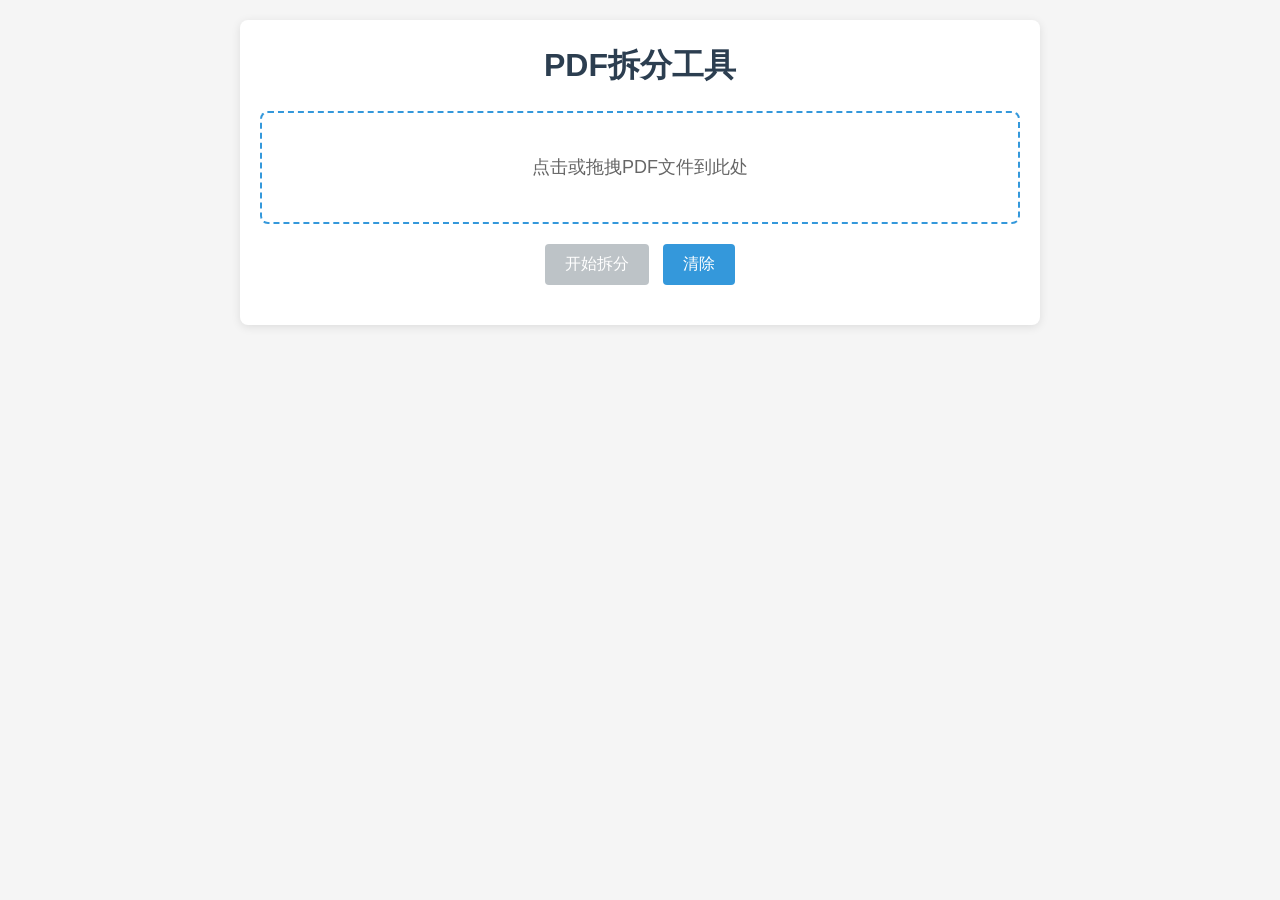
<file: dcmm-split.html>
<!DOCTYPE html>
<html lang="zh-CN">
<head>
    <meta charset="UTF-8">
    <meta name="viewport" content="width=device-width, initial-scale=1.0">
    <title>PDF拆分工具</title>
    <style>
        * {
            margin: 0;
            padding: 0;
            box-sizing: border-box;
        }
        
        body {
            font-family: -apple-system, BlinkMacSystemFont, 'Segoe UI', Roboto, sans-serif;
            background-color: #f5f5f5;
            color: #333;
            line-height: 1.6;
        }
        
        .container {
            max-width: 800px;
            margin: 20px auto;
            padding: 20px;
            background-color: white;
            border-radius: 8px;
            box-shadow: 0 2px 10px rgba(0, 0, 0, 0.1);
        }
        
        h1 {
            text-align: center;
            margin-bottom: 20px;
            color: #2c3e50;
        }
        
        .upload-area {
            border: 2px dashed #3498db;
            border-radius: 8px;
            padding: 40px;
            text-align: center;
            margin-bottom: 20px;
            cursor: pointer;
            transition: all 0.3s ease;
            position: relative;
        }
        
        .upload-area:hover {
            background-color: #f0f8ff;
            border-color: #2980b9;
        }
        
        .upload-area input[type="file"] {
            position: absolute;
            top: 0;
            left: 0;
            width: 100%;
            height: 100%;
            opacity: 0;
            cursor: pointer;
        }
        
        .upload-text {
            font-size: 18px;
            color: #666;
        }
        
        .progress {
            margin-bottom: 20px;
            display: none;
        }
        
        .progress-bar {
            width: 100%;
            height: 20px;
            background-color: #e0e0e0;
            border-radius: 10px;
            overflow: hidden;
        }
        
        .progress-fill {
            height: 100%;
            background-color: #3498db;
            width: 0%;
            transition: width 0.3s ease;
        }
        
        .status {
            margin-top: 10px;
            font-size: 14px;
            color: #666;
        }
        
        .titles {
            margin-bottom: 20px;
            display: none;
        }
        
        .title-item {
            background-color: #f8f9fa;
            border: 1px solid #e9ecef;
            border-radius: 4px;
            padding: 10px;
            margin-bottom: 10px;
        }
        
        .actions {
            text-align: center;
            margin-bottom: 20px;
        }
        
        button {
            background-color: #3498db;
            color: white;
            border: none;
            padding: 10px 20px;
            border-radius: 4px;
            cursor: pointer;
            margin: 0 5px;
            font-size: 16px;
        }
        
        button:hover {
            background-color: #2980b9;
        }
        
        button:disabled {
            background-color: #bdc3c7;
            cursor: not-allowed;
        }
        
        .results {
            display: none;
        }
        
        .download-item {
            background-color: #f8f9fa;
            border: 1px solid #e9ecef;
            border-radius: 4px;
            padding: 10px;
            margin-bottom: 10px;
            display: flex;
            justify-content: space-between;
            align-items: center;
        }
        
        .download-item a {
            color: #3498db;
            text-decoration: none;
        }
        
        .download-item a:hover {
            text-decoration: underline;
        }
        
        .error {
            background-color: #ffebee;
            border: 1px solid #ffcdd2;
            color: #c62828;
            padding: 10px;
            border-radius: 4px;
            margin-bottom: 20px;
            display: none;
        }
        
        .success {
            background-color: #e8f5e8;
            border: 1px solid #c8e6c9;
            color: #2e7d32;
            padding: 10px;
            border-radius: 4px;
            margin-bottom: 20px;
            display: none;
        }
    </style>
</head>
<body>
    <div class="container">
        <h1>PDF拆分工具</h1>
        
        <div class="error" id="error"></div>
        <div class="success" id="success"></div>
        
        <!--文件上传区域-->
        <div class="upload-area">
            <input type="file" id="fileInput" accept=".pdf">
            <div class="upload-text">点击或拖拽PDF文件到此处</div>
        </div>
        
        <!--进度显示-->
        <div class="progress" id="progress">
            <div class="progress-bar">
                <div class="progress-fill" id="progressFill"></div>
            </div>
            <div class="status" id="status">准备中...</div>
        </div>
        
        <!--标题列表-->
        <div class="titles" id="titles">
            <h2>识别到的标题</h2>
            <div id="titleList"></div>
        </div>
        
        <!--操作按钮-->
        <div class="actions">
            <button id="splitBtn" disabled>开始拆分</button>
            <button id="clearBtn">清除</button>
        </div>
        
        <!--拆分结果-->
        <div class="results" id="results">
            <h2>拆分结果</h2>
            <div id="resultList"></div>
        </div>
    </div>
    
    <!--引入所需库-->
    <script src="https://s4.zstatic.net/ajax/libs/pdf.js/3.11.174/pdf.min.js"></script>
    <script>
        pdfjsLib.GlobalWorkerOptions.workerSrc = 'https://s4.zstatic.net/ajax/libs/pdf.js/3.11.174/pdf.worker.min.js';
    </script>
    <script src="https://s4.zstatic.net/npm/pdf-lib@1.17.1/dist/pdf-lib.min.js"></script>
    <!--引入JSZip库用于生成zip文件-->
    <script src="https://s4.zstatic.net/ajax/libs/jszip/3.10.1/jszip.min.js"></script>
    
    <script>
        const FIXED_TITLES = [
            { key: "五、详细评估结果1.数据战略", value: "五、详细评估结果" },
            { key: "2.数据治理2.1评估得分表", value: "2.数据治理" },
            { key: "3.数据架构3.1评估得分表", value: "3.数据架构" },
            { key: "4.数据应用4.1评估得分表", value: "4.数据应用" },
            { key: "5.数据安全5.1评估得分表", value: "5.数据安全" },
            { key: "6.数据质量6.1评估得分表", value: "6.数据质量" },
            { key: "7.数据标准7.1评估得分表", value: "7.数据标准" },
            { key: "8.数据生存周期8.1评估得分表", value: "8.数据生存周期" },
            { key: "六、阶段性提升建议", value: "六、阶段性提升建议" },
        ];
        
        const TITLE_TO_DIR = {
            "1-评估基本信息": "1-评估基本信息",
            "五、详细评估结果": "2-数据战略",
            "2.数据治理": "3-数据治理",
            "3.数据架构": "4-数据架构",
            "4.数据应用": "5-数据应用",
            "5.数据安全": "6-数据安全",
            "6.数据质量": "7-数据质量",
            "7.数据标准": "8-数据标准",
            "8.数据生存周期": "9-数据生存周期",
            "六、阶段性提升建议": "10-阶段性提升建议及附件"
        };
        
        const fileInput = document.getElementById('fileInput');
        const uploadArea = document.querySelector('.upload-area');
        const progress = document.getElementById('progress');
        const progressFill = document.getElementById('progressFill');
        const status = document.getElementById('status');
        const titles = document.getElementById('titles');
        const titleList = document.getElementById('titleList');
        const splitBtn = document.getElementById('splitBtn');
        const clearBtn = document.getElementById('clearBtn');
        const results = document.getElementById('results');
        const resultList = document.getElementById('resultList');
        const error = document.getElementById('error');
        const success = document.getElementById('success');
        
        let selectedFile = null;
        let extractedTitles = [];
        let pdfJsData = null;
        let pdfLibData = null;
        
        function init() {
            function handleFileChange(e) {
                if (e.target.files.length > 0) {
                    selectedFile = e.target.files[0];
                    processFile();
                }
            }
            
            fileInput.removeEventListener('change', handleFileChange);
            fileInput.addEventListener('change', handleFileChange);
            
            function handleDragOver(e) {
                e.preventDefault();
                uploadArea.style.backgroundColor = '#f0f8ff';
            }
            
            function handleDragLeave() {
                uploadArea.style.backgroundColor = 'white';
            }
            
            function handleDrop(e) {
                e.preventDefault();
                uploadArea.style.backgroundColor = 'white';
                if (e.dataTransfer.files.length > 0) {
                    selectedFile = e.dataTransfer.files[0];
                    processFile();
                }
            }
            
            uploadArea.removeEventListener('dragover', handleDragOver);
            uploadArea.removeEventListener('dragleave', handleDragLeave);
            uploadArea.removeEventListener('drop', handleDrop);
            
            uploadArea.addEventListener('dragover', handleDragOver);
            uploadArea.addEventListener('dragleave', handleDragLeave);
            uploadArea.addEventListener('drop', handleDrop);
            
            splitBtn.addEventListener('click', splitPDF);
            clearBtn.addEventListener('click', clearAll);
        }
        
        async function processFile() {
            try {
                error.style.display = 'none';
                success.style.display = 'none';
                progress.style.display = 'block';
                status.textContent = '正在读取PDF文件...';
                progressFill.style.width = '0%';
                
                const arrayBuffer = await readFile(selectedFile);
                
                const pdfJsBuffer = new ArrayBuffer(arrayBuffer.byteLength);
                const pdfJsView1 = new Uint8Array(arrayBuffer);
                const pdfJsView2 = new Uint8Array(pdfJsBuffer);
                pdfJsView2.set(pdfJsView1);
                pdfJsData = pdfJsBuffer;
                
                const pdfLibBuffer = new ArrayBuffer(arrayBuffer.byteLength);
                const pdfLibView1 = new Uint8Array(arrayBuffer);
                const pdfLibView2 = new Uint8Array(pdfLibBuffer);
                pdfLibView2.set(pdfLibView1);
                pdfLibData = pdfLibBuffer;
                
                status.textContent = '正在提取标题...';
                progressFill.style.width = '50%';
                
                extractedTitles = await extractTitles();
                
                if (extractedTitles.length === 0) {
                    showError('未识别到任何标题，请检查PDF文件');
                    return;
                }
                
                progressFill.style.width = '100%';
                status.textContent = '处理完成';
                displayTitles();
                splitBtn.disabled = false;
            } catch (err) {
                showError(`处理失败:${err.message}`);
                console.error(err);
            }
        }
        
        function readFile(file) {
            return new Promise((resolve, reject) => {
                const reader = new FileReader();
                reader.onload = (e) => resolve(e.target.result);
                reader.onerror = (e) => reject(new Error('文件读取失败'));
                reader.readAsArrayBuffer(file);
            });
        }
        
        async function extractTitles() {
            try {
                const loadingTask = pdfjsLib.getDocument({ data: pdfJsData });
                const pdfDoc = await loadingTask.promise;
                const pageCount = pdfDoc.numPages;
                const titles = [];
                const foundTitles = new Set();
                
                for (let pageNum = 1; pageNum <= pageCount; pageNum++) {
                    const page = await pdfDoc.getPage(pageNum);
                    const textContent = await page.getTextContent();
                    let pageText = '';
                    
                    for (const item of textContent.items) {
                        pageText += item.str + ' ';
                    }
                    
                    const searchKeyText = pageText.substring(0, 100).replace(/\s+/g, '');
                    
                    for (const title of FIXED_TITLES) {
                        const thisKey = title.key;
                        const thisValue = title.value;
                        
                        if (searchKeyText.includes(thisKey) && !foundTitles.has(thisKey)) {
                            titles.push({ page: pageNum - 1, title: thisValue });
                            foundTitles.add(thisValue);
                            
                            if (foundTitles.size === FIXED_TITLES.length) {
                                break;
                            }
                        }
                    }
                    
                    if (foundTitles.size === FIXED_TITLES.length) {
                        break;
                    }
                }
                
                return titles.sort((a, b) => FIXED_TITLES.indexOf(a.title) - FIXED_TITLES.indexOf(b.title));
            } catch (err) {
                console.error('提取标题失败:', err);
            }
        }
        
        function displayTitles() {
            titleList.innerHTML = '';
            
            extractedTitles.forEach((titleInfo, index) => {
                let title = titleInfo.title;
                if (title === '五、详细评估结果') {
                    title = '1.数据战略';
                }
                
                const div = document.createElement('div');
                div.className = 'title-item';
                div.innerHTML = `<strong>${index + 1}.${title}</strong><br>页码:第${titleInfo.page + 1}页`;
                titleList.appendChild(div);
            });
            
            titles.style.display = 'block';
        }
        
        async function splitPDF() {
            try {
                splitBtn.disabled = true;
                status.textContent = '正在拆分PDF...';
                progress.style.display = 'block';
                progressFill.style.width = '0%';
                
                const newPdfLibBuffer = new ArrayBuffer(pdfLibData.byteLength);
                const view1 = new Uint8Array(pdfLibData);
                const view2 = new Uint8Array(newPdfLibBuffer);
                view2.set(view1);
                
                const { PDFDocument } = PDFLib;
                const originalDoc = await PDFDocument.load(newPdfLibBuffer);
                const originalFilename = selectedFile.name.replace('.pdf', '');
                const resultLinks = [];
                const totalPages = originalDoc.getPageCount();
                
                if (extractedTitles.length > 0 && extractedTitles[0].page > 0) {
                    const firstTitlePage = extractedTitles[0].page;
                    const newDoc = await PDFDocument.create();
                    
                    for (let i = 0; i < firstTitlePage; i++) {
                        const [copiedPage] = await newDoc.copyPages(originalDoc, [i]);
                        newDoc.addPage(copiedPage);
                    }
                    
                    const pdfBytes = await newDoc.save();
                    const blob = new Blob([pdfBytes], { type: 'application/pdf' });
                    const url = URL.createObjectURL(blob);
                    
                    resultLinks.push({
                        name: `${originalFilename}_1-${firstTitlePage}.pdf`,
                        url: url,
                        folder: '1-评估基本信息'
                    });
                }
                
                for (let i = 0; i < extractedTitles.length; i++) {
                    const titleInfo = extractedTitles[i];
                    const startPage = titleInfo.page;
                    const endPage = (i < extractedTitles.length - 1) ? extractedTitles[i + 1].page - 1 : totalPages - 1;
                    
                    const newDoc = await PDFDocument.create();
                    
                    for (let j = startPage; j <= endPage; j++) {
                        const [copiedPage] = await newDoc.copyPages(originalDoc, [j]);
                        newDoc.addPage(copiedPage);
                    }
                    
                    const pdfBytes = await newDoc.save({ useObjectStreams: true, compress: true });
                    const blob = new Blob([pdfBytes], { type: 'application/pdf' });
                    const url = URL.createObjectURL(blob);
                    
                    const folder = TITLE_TO_DIR[titleInfo.title] || `${i + 1}-${titleInfo.title}`;
                    
                    resultLinks.push({
                        name: `${originalFilename}_${startPage + 1}-${endPage + 1}.pdf`,
                        url: url,
                        folder: folder
                    });
                    
                    progressFill.style.width = `${Math.round(((i + 1) / extractedTitles.length) * 100)}%`;
                }
                
                progressFill.style.width = '100%';
                status.textContent = '拆分完成';
                displayResults(resultLinks);
            } catch (err) {
                showError(`拆分失败:${err.message}`);
                console.error(err);
            } finally {
                splitBtn.disabled = false;
            }
        }
        
        let generatedFiles = [];
        
        function displayResults(resultLinks) {
            resultList.innerHTML = '';
            generatedFiles = resultLinks;
            const groupedResults = {};
            
            resultLinks.forEach(link => {
                if (!groupedResults[link.folder]) {
                    groupedResults[link.folder] = [];
                }
                groupedResults[link.folder].push(link);
            });
            
            const downloadAllBtn = document.createElement('button');
            downloadAllBtn.textContent = '下载完整拆分文件（ZIP）';
            downloadAllBtn.style.marginBottom = '20px';
            downloadAllBtn.style.backgroundColor = '#4CAF50';
            downloadAllBtn.style.color = 'white';
            downloadAllBtn.style.border = 'none';
            downloadAllBtn.style.padding = '10px 20px';
            downloadAllBtn.style.borderRadius = '4px';
            downloadAllBtn.style.cursor = 'pointer';
            downloadAllBtn.onclick = downloadAllAsZip;
            resultList.appendChild(downloadAllBtn);
            
            Object.entries(groupedResults).forEach(([folder, links]) => {
                const folderDiv = document.createElement('div');
                folderDiv.innerHTML = `<h3>${folder}</h3>`;
                resultList.appendChild(folderDiv);
                
                links.forEach(link => {
                    const div = document.createElement('div');
                    div.className = 'download-item';
                    div.innerHTML = `<span>${link.name}</span><a href="${link.url}" download="${link.name}" target="_blank">下载</a>`;
                    resultList.appendChild(div);
                });
            });
            
            results.style.display = 'block';
            progress.style.display = 'none';
        }
        
        async function downloadAllAsZip() {
            try {
                const zip = new JSZip();
                
                for (const fileInfo of generatedFiles) {
                    const response = await fetch(fileInfo.url);
                    const blob = await response.blob();
                    const arrayBuffer = await blob.arrayBuffer();
                    const fullPath = `${fileInfo.folder}/${fileInfo.name}`;
                    zip.file(fullPath, arrayBuffer);
                }
                
                const originalFilename = selectedFile.name.replace('.pdf', '');
                const zipName = `${originalFilename}_拆分结果.zip`;
                
                zip.generateAsync({ type: 'blob' }).then(function(blob) {
                    const url = URL.createObjectURL(blob);
                    const a = document.createElement('a');
                    a.href = url;
                    a.download = zipName;
                    a.click();
                    URL.revokeObjectURL(url);
                });
            } catch (err) {
                showError(`生成ZIP文件失败:${err.message}`);
                console.error(err);
            }
        }
        
        function clearAll() {
            selectedFile = null;
            extractedTitles = [];
            pdfJsData = null;
            pdfLibData = null;
            generatedFiles = [];
            fileInput.value = '';
            progress.style.display = 'none';
            titles.style.display = 'none';
            results.style.display = 'none';
            error.style.display = 'none';
            success.style.display = 'none';
            splitBtn.disabled = true;
        }
        
        function showError(message) {
            error.textContent = message;
            error.style.display = 'block';
            progress.style.display = 'none';
        }
        
        function showSuccess(message) {
            success.textContent = message;
            success.style.display = 'block';
        }
        
        init();
    </script>
</body>
</html>
</file>
<file: styles.css>
* {
    margin: 0;
    padding: 0;
    box-sizing: border-box;
    font-family: "Microsoft YaHei", sans-serif;
}
body {
    padding: 2rem;
    max-width: 1400px;
    margin: 0 auto;
    background-color: #f5f7fa;
}
.container {
    background: white;
    padding: 2rem;
    border-radius: 8px;
    box-shadow: 0 2px 10px rgba(0,0,0,0.1);
}
h1 {
    text-align: center;
    color: #2d3748;
    margin-bottom: 1rem;
    border-bottom: 2px solid #4299e1;
    padding-bottom: 1rem;
}
/* 新增：自定义开头样式 */
.custom-prefix-container {
    background-color: #f0f8fb;
    padding: 1.5rem;
    border-radius: 6px;
    margin-bottom: 2rem;
    border: 1px solid #e8f4f8;
}
.prefix-title {
    color: #2d3748;
    font-weight: 600;
    margin-bottom: 0.8rem;
    font-size: 1.05rem;
}
.prefix-input {
    width: 100%;
    padding: 0.8rem;
    border: 1px solid #cbd5e0;
    border-radius: 4px;
    font-size: 0.95rem;
    resize: vertical;
    min-height: 80px;
    margin-bottom: 0.8rem;
}
.prefix-tip {
    color: #718096;
    font-size: 0.85rem;
    line-height: 1.5;
}
.prefix-tip span {
    color: #4299e1;
    font-weight: 500;
}
/* 原有样式保持不变 */
.tool-desc {
    text-align: center;
    color: #718096;
    margin-bottom: 2.5rem;
    font-size: 0.95rem;
}
/* 新增：大域分类样式 */
.major-domain-container {
    margin-bottom: 2rem;
    border-radius: 8px;
    overflow: hidden;
    border: 1px solid #dee2e6;
    background-color: #ffffff;
}
.major-domain-header {
    background-color: #2b6cb0;
    color: white;
    padding: 1.2rem 1.5rem;
    display: flex;
    justify-content: space-between;
    align-items: center;
    cursor: pointer;
    font-weight: 600;
    font-size: 1.1rem;
    transition: background-color 0.3s ease;
    user-select: none;
    -webkit-user-select: none;
}
.major-domain-header:hover {
    background-color: #2c5282;
}
.major-domain-toggle {
    width: 28px;
    height: 28px;
    border-radius: 50%;
    background-color: white;
    color: #2b6cb0;
    display: flex;
    align-items: center;
    justify-content: center;
    font-size: 18px;
    transition: transform 0.3s ease;
    cursor: pointer;
}
.major-domain-toggle.expanded {
    transform: rotate(180deg);
}
.major-domain-content {
    padding: 0;
    max-height: 0;
    overflow: hidden;
    transition: all 0.3s ease;
}
.major-domain-content.expanded {
    padding: 1rem;
    max-height: 8000px;
}
/* 子域分类样式 */
.domain-container {
    margin-bottom: 1rem;
    border-radius: 6px;
    overflow: hidden;
    border: 1px solid #e2e8f0;
    background-color: #f8f9fa;
}
.domain-header {
    background-color: #4299e1;
    color: white;
    padding: 0.9rem 1.2rem;
    display: flex;
    justify-content: space-between;
    align-items: center;
    cursor: pointer;
    font-weight: 600;
    font-size: 1rem;
    transition: background-color 0.3s ease;
    user-select: none;
    -webkit-user-select: none;
}
.domain-header:hover {
    background-color: #3182ce;
}
.domain-toggle {
    width: 24px;
    height: 24px;
    border-radius: 50%;
    background-color: white;
    color: #4299e1;
    display: flex;
    align-items: center;
    justify-content: center;
    font-size: 16px;
    transition: transform 0.3s ease;
    cursor: pointer;
}
.domain-toggle.expanded {
    transform: rotate(180deg);
}
.domain-content {
    padding: 0;
    max-height: 0;
    overflow: hidden;
    transition: all 0.3s ease;
    background-color: #ffffff;
}
.domain-content.expanded {
    padding: 1.2rem;
    max-height: 5000px;
}
/* 条款列表样式调整 */
.clause-list {
    display: grid;
    gap: 1.2rem;
}
.clause-item {
    background-color: #ffffff;
    border-radius: 6px;
    padding: 1.2rem;
    border-left: 3px solid #4299e1;
    box-shadow: 0 1px 3px rgba(0,0,0,0.05);
}
.clause-header {
    display: flex;
    align-items: center;
    margin-bottom: 1rem;
}

.custom-prefix-display {
    color: #2d3748;
    margin: 0 0.3rem;
    font-weight: 500;
}
.clause-number {
    color: #4299e1;
    margin-right: 0.5rem;
    font-size: 1rem;
    font-weight: 600;
    display: inline-block;
}
.clause-text {
    color: #2d3748;
    font-weight: 500;
    font-size: 1rem;
    flex: 1;
    margin: 0 1rem;
}
.image-upload-item {
    margin: 1.2rem 0;
    padding: 1.2rem;
    border: 2px dashed #cbd5e0;
    border-radius: 6px;
    transition: all 0.3s ease;
    text-align: center;
}
.image-upload-item:hover {
    border-color: #4299e1;
    background-color: #f0f8fb;
}
.image-upload-item.active {
    border-color: #48bb78;
    background-color: #f0fdf4;
}
.upload-item-text {
    color: #718096;
    margin-bottom: 0.8rem;
    font-size: 0.9rem;
}
.upload-item-text span {
    color: #4299e1;
    font-weight: 500;
}
.item-upload-btn {
    padding: 0.6rem 1.5rem;
    background-color: #4299e1;
    color: white;
    border: none;
    border-radius: 4px;
    cursor: pointer;
    font-size: 0.9rem;
    transition: background-color 0.3s ease;
    margin-right: 1rem;
}
.item-upload-btn:hover {
    background-color: #3182ce;
}
/* 多图预览容器样式 */
.preview-container {
    display: flex;
    flex-wrap: wrap;
    gap: 1rem;
    margin-top: 1rem;
    justify-content: center;
}
/* 单个预览图包裹层 */
.preview-wrapper {
    position: relative;
    max-width: 200px;
    max-height: 150px;
    border: 1px solid #e2e8f0;
    border-radius: 4px;
    padding: 0.5rem;
    background-color: white;
}
/* 预览图样式 */
.item-preview-image {
    max-width: 100%;
    max-height: 120px;
    border-radius: 4px;
    display: block;
}
/* 删除图片按钮 */
.delete-image-btn {
    position: absolute;
    top: -8px;
    right: -8px;
    width: 20px;
    height: 20px;
    background-color: #e53e3e;
    color: white;
    border: none;
    border-radius: 50%;
    cursor: pointer;
    font-size: 12px;
    display: flex;
    align-items: center;
    justify-content: center;
    opacity: 0.8;
    transition: all 0.2s ease;
}
.delete-image-btn:hover {
    opacity: 1;
    background-color: #c53030;
}
.clause-result {
    margin-top: 1.2rem;
    padding: 1rem;
    background-color: #ffffff;
    border-radius: 4px;
    border: 1px solid #e2e8f0;
    line-height: 1.8;
    color: #4a5568;
    text-indent: 2em;
    display: none;
    min-height: 200px;
}
.btn-group {
    margin: 1rem 0;
}
.single-generate-btn {
    padding: 0.6rem 1.5rem;
    background-color: #9f7aea;
    color: white;
    border: none;
    border-radius: 4px;
    cursor: pointer;
    font-size: 0.95rem;
    transition: background-color 0.3s ease;
}
.single-generate-btn:disabled {
    background-color: #cbd5e0;
    cursor: not-allowed;
}
.single-generate-btn:hover:not(:disabled) {
    background-color: #805ad5;
}
/* 集中生成按钮区域 */
.batch-generate-container {
    text-align: center;
    margin: 3rem 0;
    padding-top: 2rem;
    border-top: 1px solid #e2e8f0;
}
.batch-generate-btn {
    padding: 0.8rem 2.5rem;
    background-color: #e53e3e;
    color: white;
    border: none;
    border-radius: 4px;
    cursor: pointer;
    font-size: 1.1rem;
    transition: background-color 0.3s ease;
    font-weight: 500;
}
.batch-generate-btn:disabled {
    background-color: #cbd5e0;
    cursor: not-allowed;
}
.batch-generate-btn:hover:not(:disabled) {
    background-color: #c53030;
}
.batch-loading {
    display: none;
    color: #e53e3e;
    font-size: 1rem;
    margin-top: 1rem;
}
.batch-tip {
    color: #718096;
    font-size: 0.9rem;
    margin-top: 0.8rem;
}
.loading {
    display: none;
    color: #4299e1;
    font-size: 0.95rem;
    margin: 1rem 0;
}
.file-input {
    display: none;
}
.empty-tip {
    color: #e53e3e;
    font-size: 0.9rem;
    margin-top: 0.5rem;
    display: none;
}
/* 已上传图片数量提示 */
.image-count-tip {
    color: #4a5568;
    font-size: 0.85rem;
    margin-top: 0.5rem;
}
.back-to-top {
    position: fixed;
    bottom: 2rem;
    right: 2rem;
    width: 40px;
    height: 40px;
    background-color: #4299e1;
    color: white;
    border-radius: 50%;
    display: flex;
    align-items: center;
    justify-content: center;
    cursor: pointer;
    box-shadow: 0 2px 8px rgba(0,0,0,0.2);
    transition: all 0.3s ease;
    opacity: 0;
    pointer-events: none;
    z-index: 100;
}
.back-to-top.show {
    opacity: 1;
    pointer-events: auto;
}
.back-to-top:hover {
    background-color: #3182ce;
}
/* 响应式调整 */
@media (max-width: 768px) {
    .clause-header {
        flex-direction: column;
        align-items: flex-start;
    }
    .clause-number {
        margin-bottom: 0.5rem;
    }
    .clause-text {
        margin: 0 0 0.5rem 0;
    }
    body {
        padding: 1rem;
    }
    .container {
        padding: 1.5rem;
    }
    .batch-generate-btn {
        padding: 0.7rem 2rem;
        font-size: 1rem;
    }
    .item-upload-btn {
        margin-right: 0;
        margin-bottom: 1rem;
    }
    /* 移动端预览图调整 */
    .preview-wrapper {
        max-width: 140px;
        max-height: 120px;
    }
    /* 移动端自定义开头输入框调整 */
    .prefix-input {
        min-height: 60px;
    }
    /* 移动端子域标题调整 */
    .major-domain-header {
        font-size: 1rem;
        padding: 1rem 1rem;
    }
    .domain-header {
        font-size: 0.9rem;
        padding: 0.8rem 1rem;
    }
    .major-domain-content.expanded {
        padding: 0.8rem;
    }
    .domain-content.expanded {
        padding: 0.8rem;
    }
}
</file>
